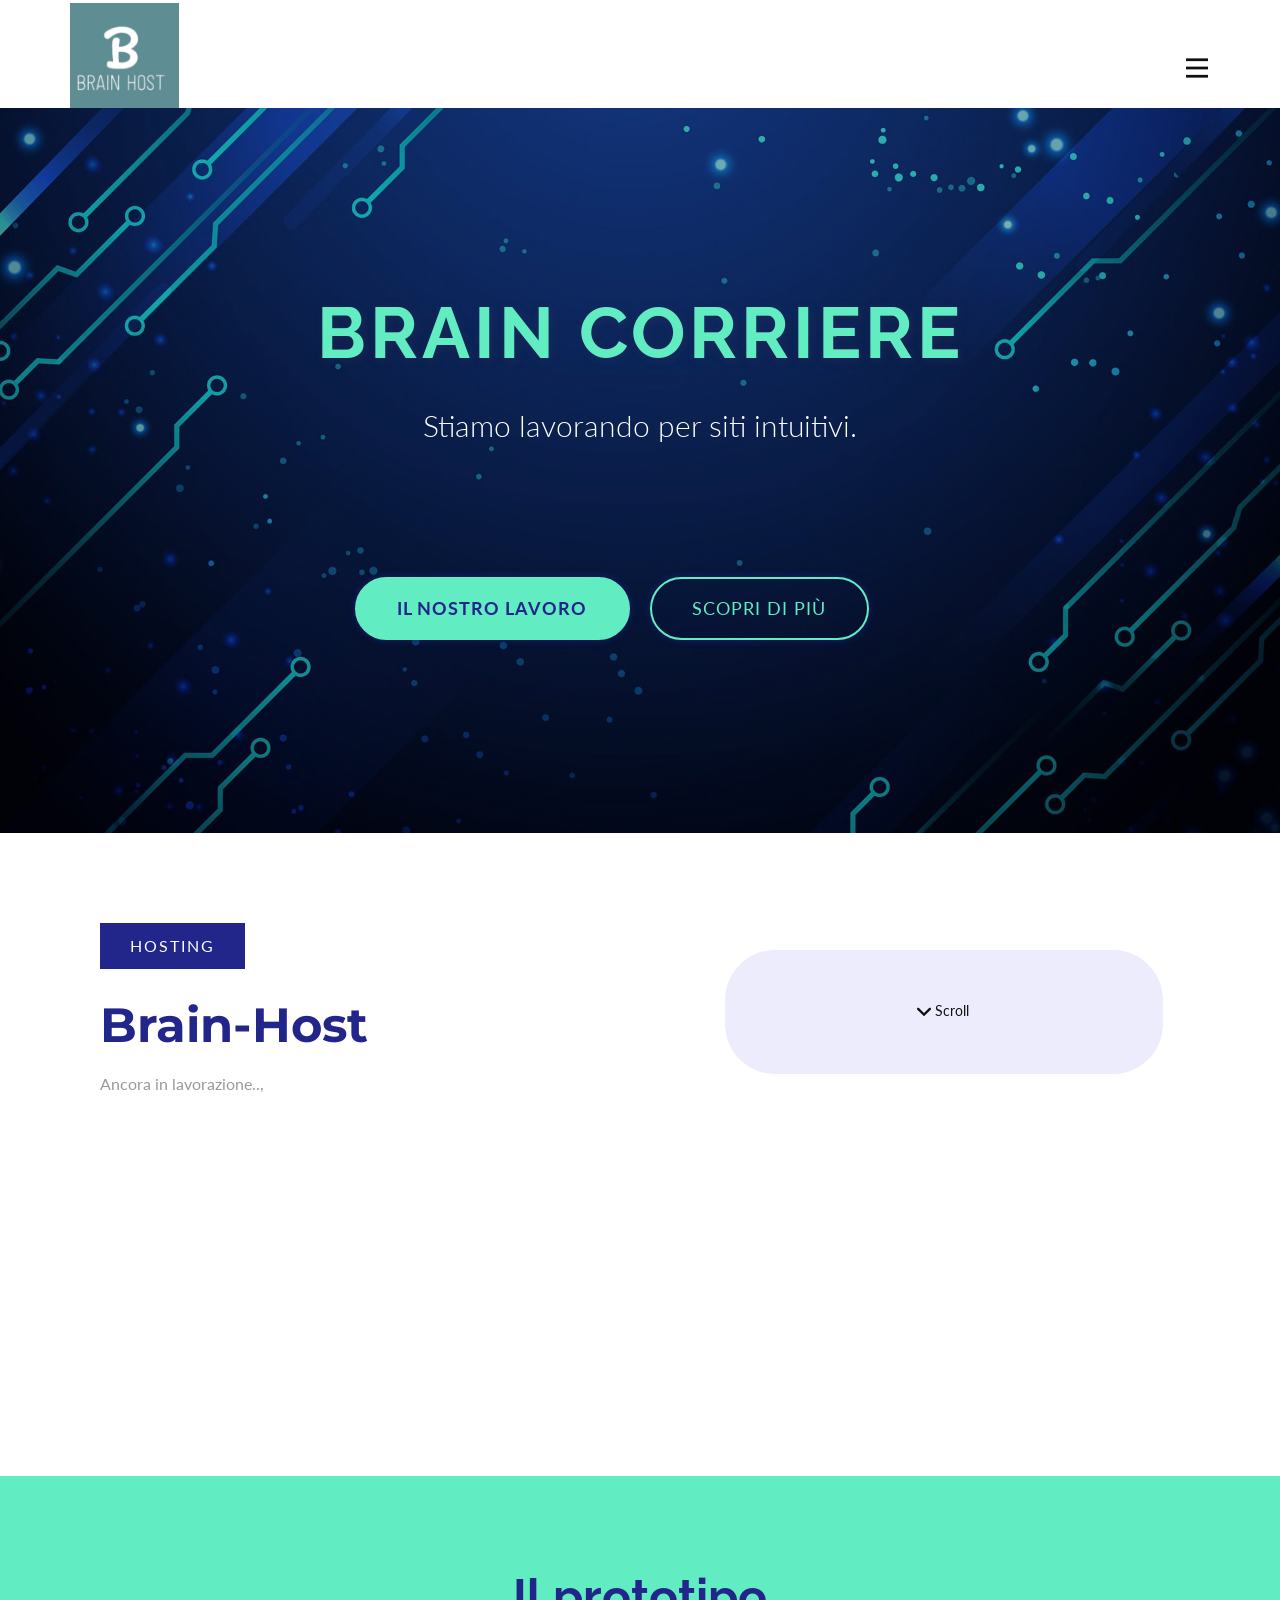
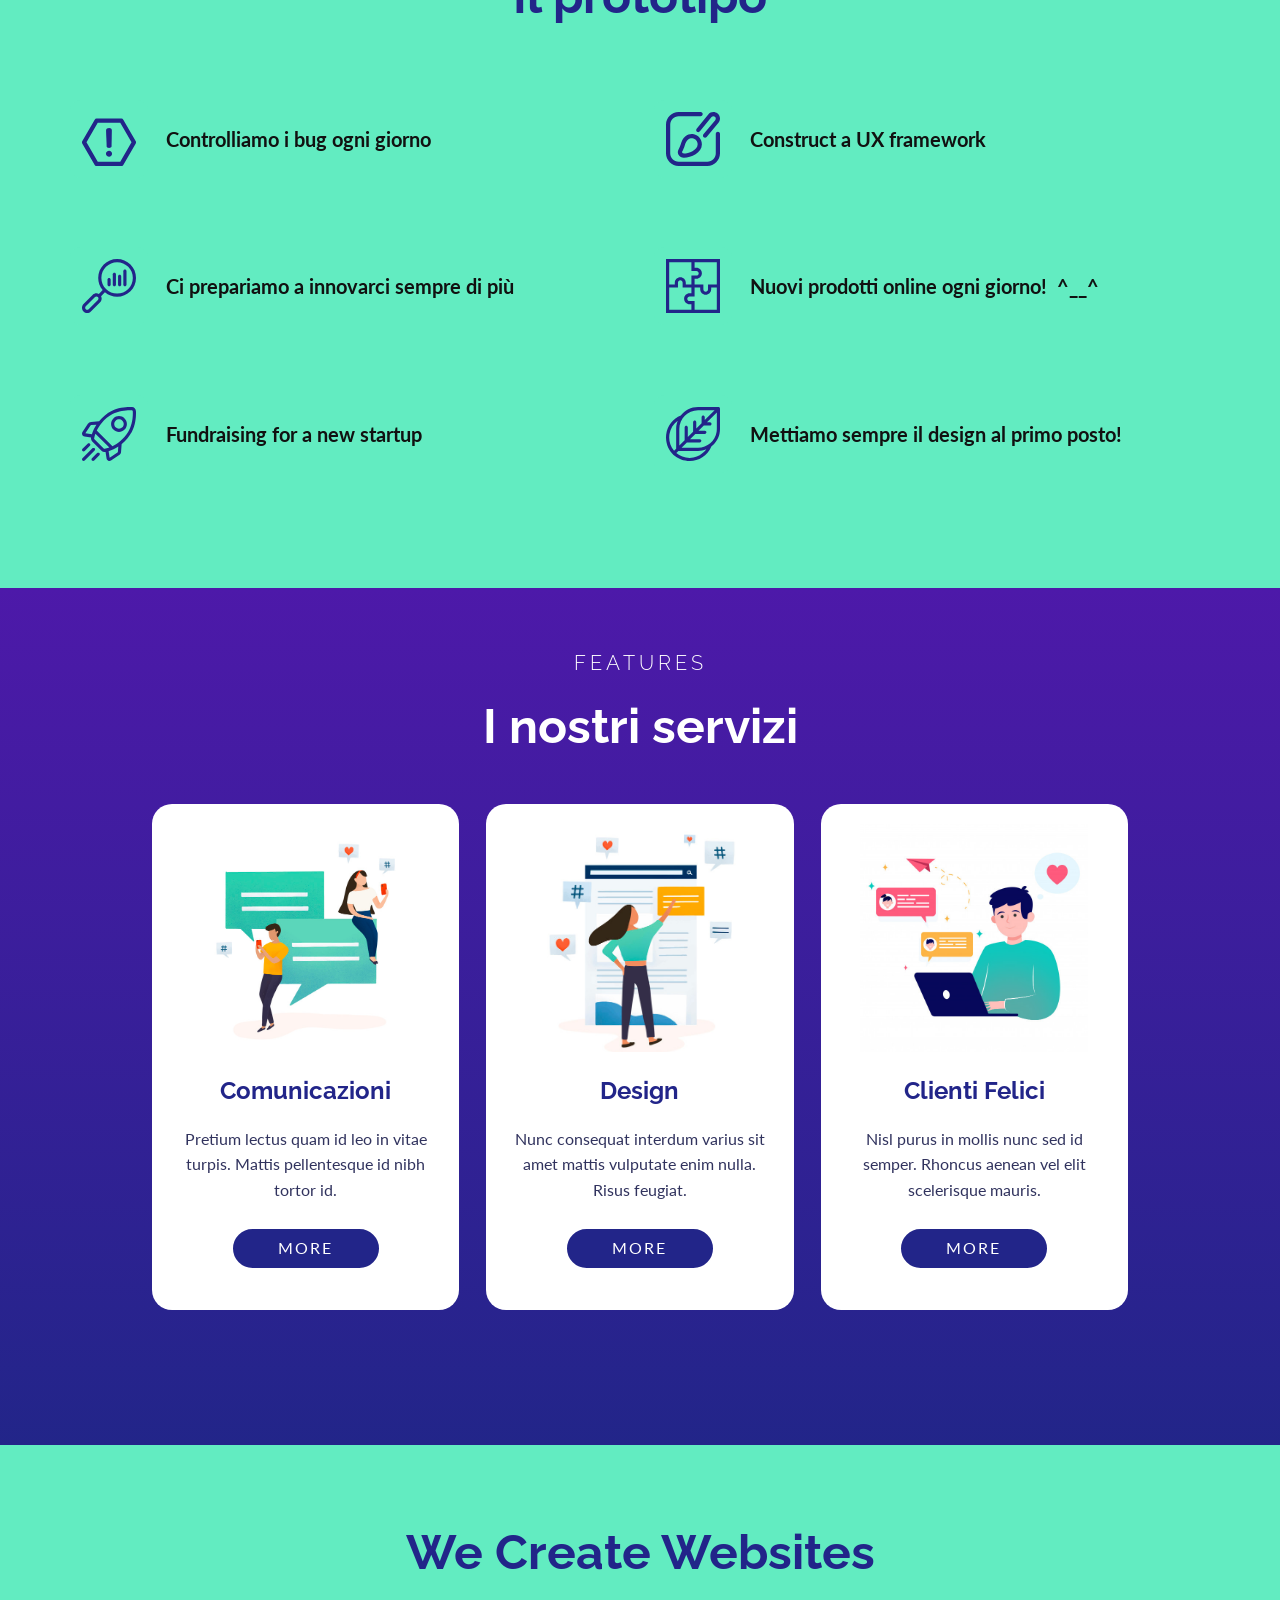
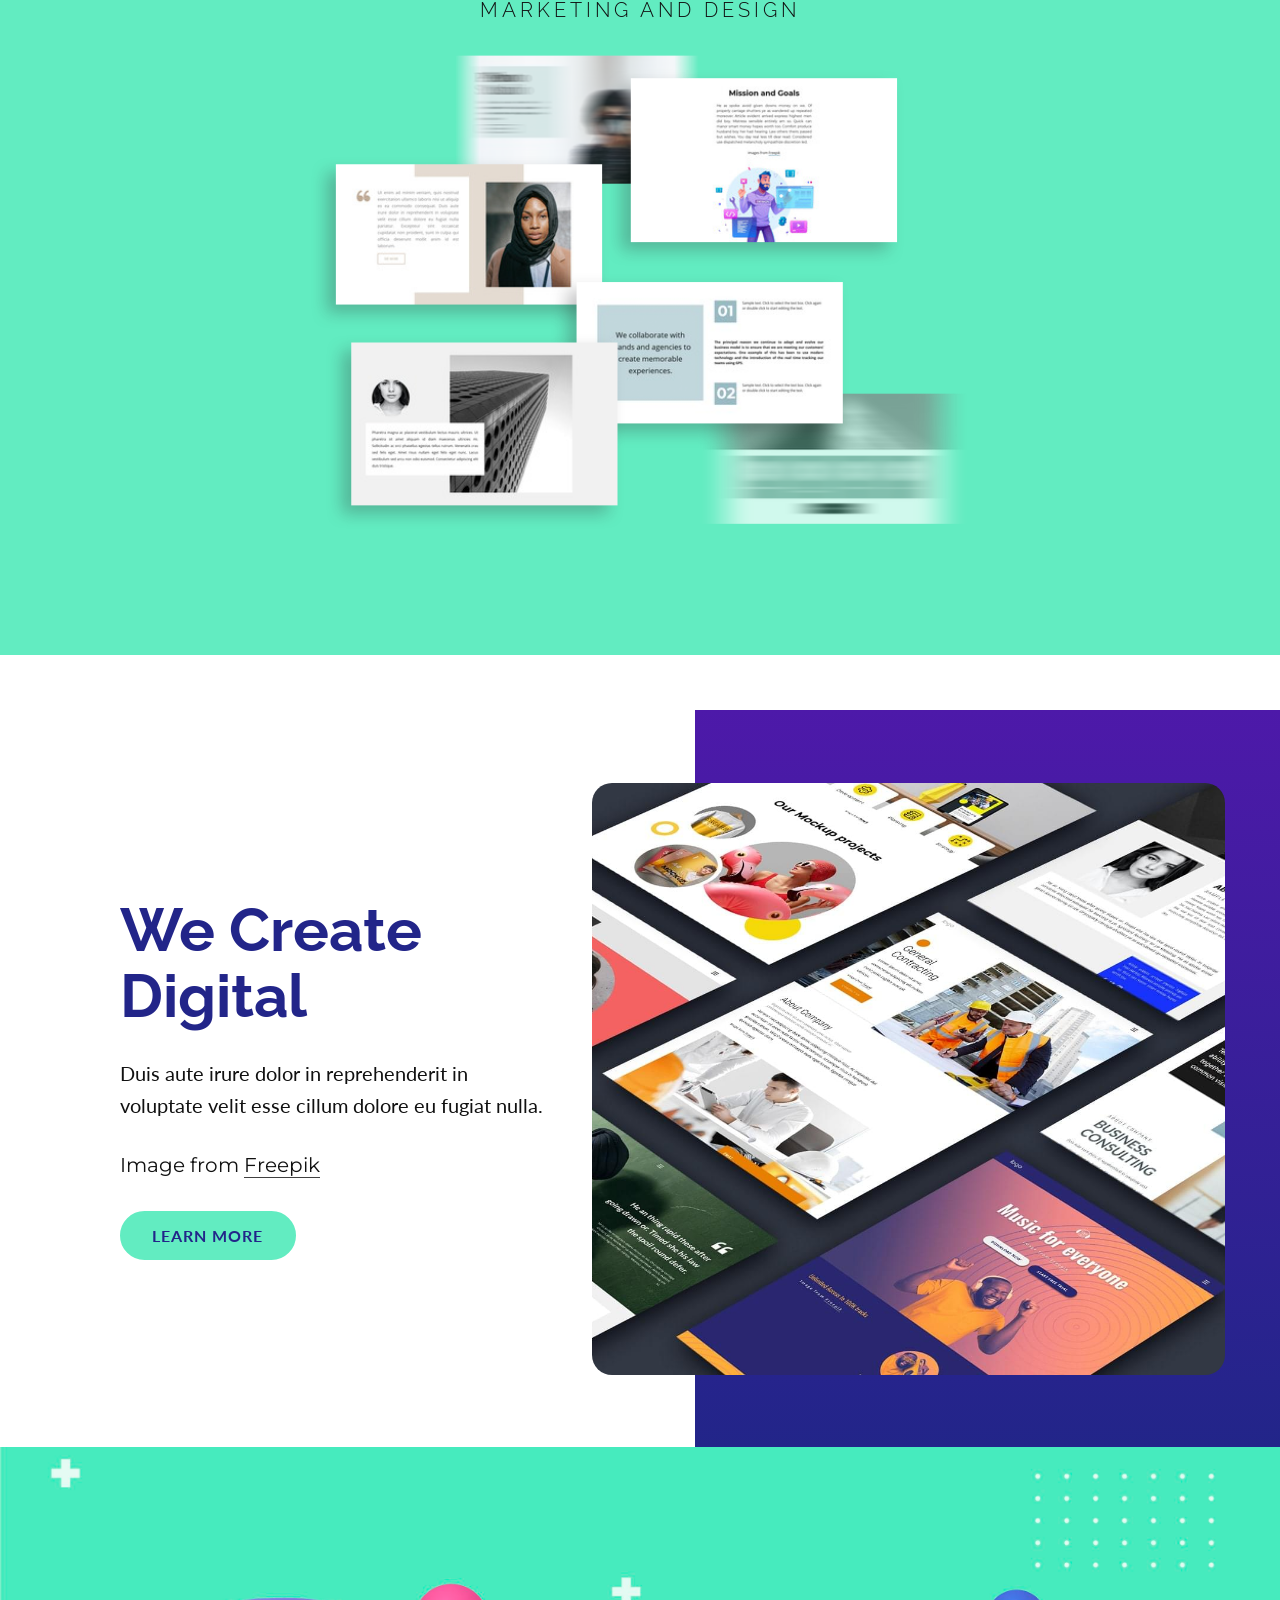
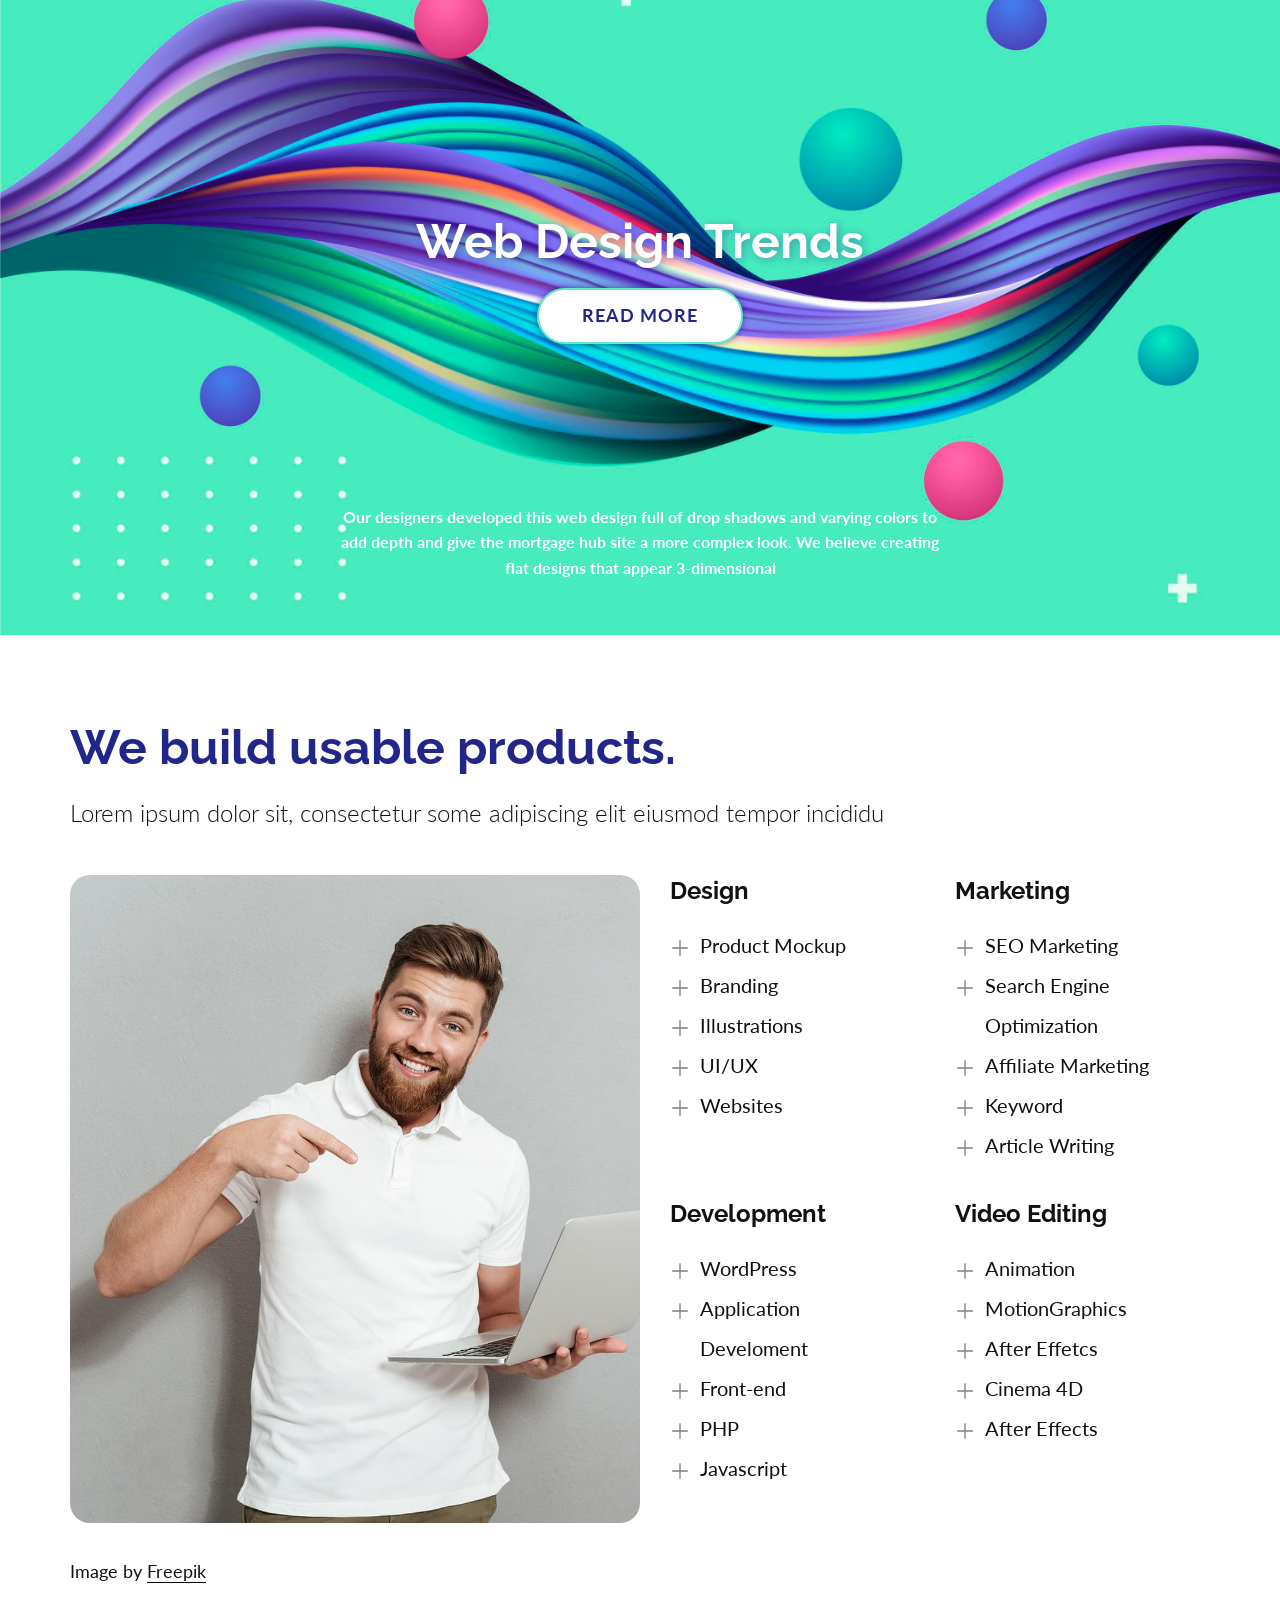
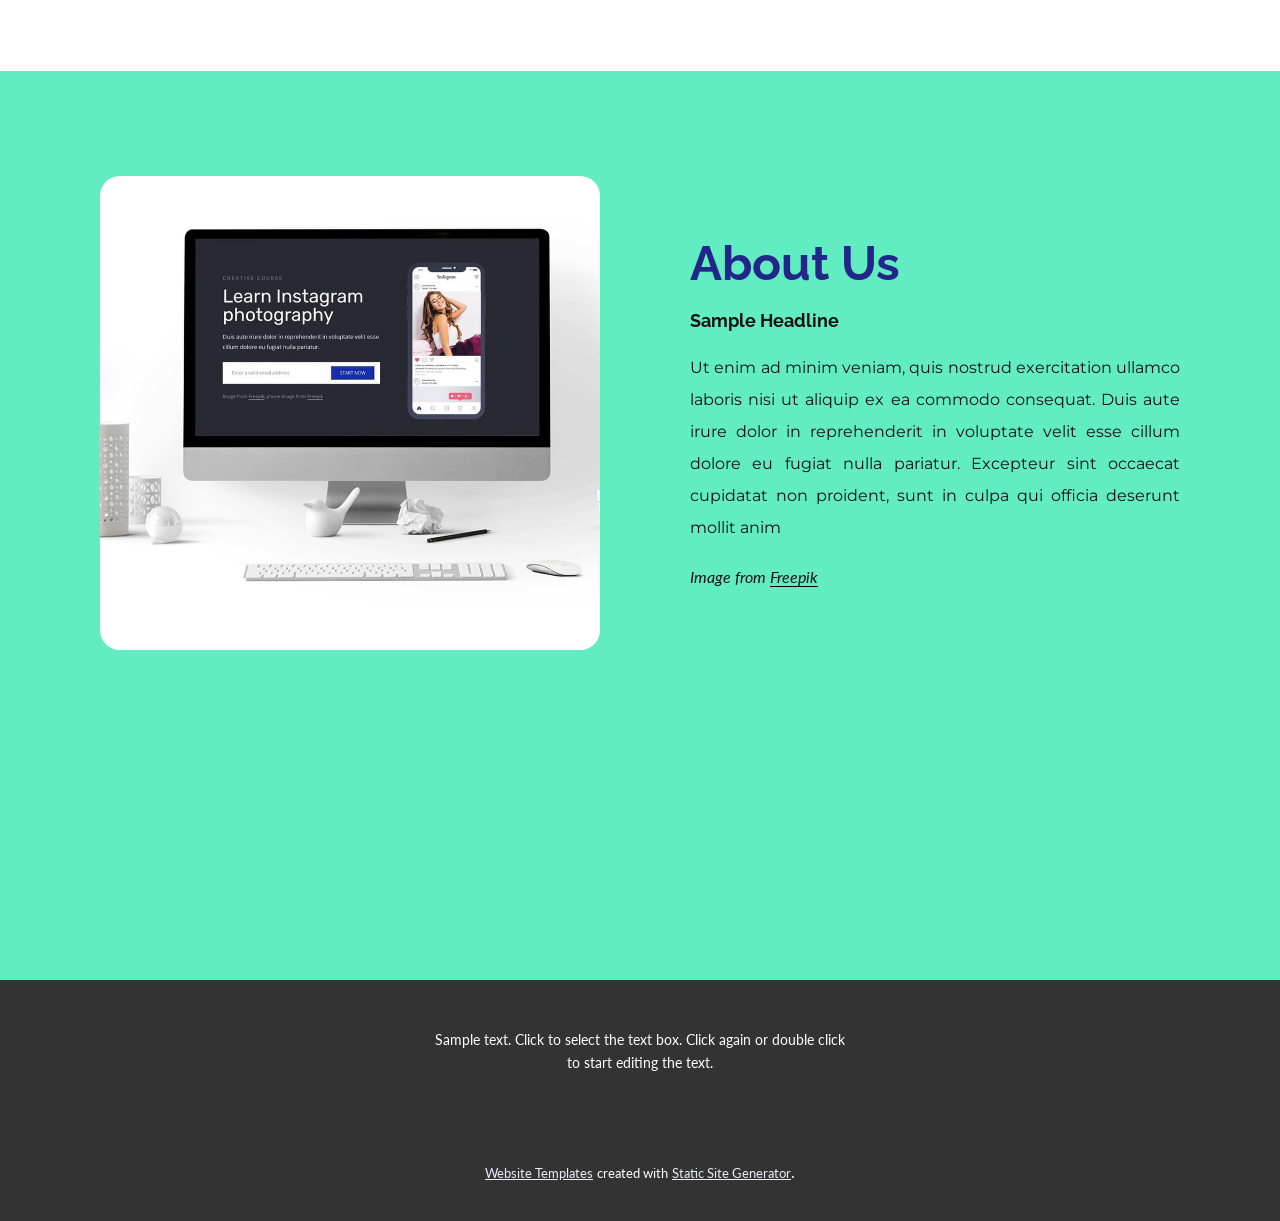
<file: Home.html>
<!DOCTYPE html>
<html style="font-size: 16px;">
  <head>
    <meta name="viewport" content="width=device-width, initial-scale=1.0">
    <meta charset="utf-8">
    <meta name="keywords" content="​digital agency, ​Crafting Effective UI/UX Design, Prototype a digital product idea, Our Features &amp;amp; Services., ​We Create Websites, ​We Create Digital, Web Design Trends, We build usable&nbsp;products., About Us">
    <meta name="description" content="">
    <meta name="page_type" content="np-template-header-footer-from-plugin">
    <title>Home</title>
    <link rel="stylesheet" href="nicepage.css" media="screen">
<link rel="stylesheet" href="Home.css" media="screen">
    <script class="u-script" type="text/javascript" src="jquery.js" defer=""></script>
    <script class="u-script" type="text/javascript" src="nicepage.js" defer=""></script>
    <meta name="generator" content="Nicepage 4.10.5, nicepage.com">
    <link id="u-theme-google-font" rel="stylesheet" href="https://fonts.googleapis.com/css?family=Raleway:100,100i,200,200i,300,300i,400,400i,500,500i,600,600i,700,700i,800,800i,900,900i|Lato:100,100i,300,300i,400,400i,700,700i,900,900i">
    <link id="u-page-google-font" rel="stylesheet" href="https://fonts.googleapis.com/css?family=Raleway:100,100i,200,200i,300,300i,400,400i,500,500i,600,600i,700,700i,800,800i,900,900i|Lato:100,100i,300,300i,400,400i,700,700i,900,900i|Montserrat:100,100i,200,200i,300,300i,400,400i,500,500i,600,600i,700,700i,800,800i,900,900i|Raleway:100,100i,200,200i,300,300i,400,400i,500,500i,600,600i,700,700i,800,800i,900,900i">
    
    
    
    
    
    
    
    
    
    
    <script type="application/ld+json">{
		"@context": "http://schema.org",
		"@type": "Organization",
		"name": "",
		"logo": "images/logo.png"
}</script>
    <meta name="theme-color" content="#222589">
    <meta property="og:title" content="Home">
    <meta property="og:type" content="website">
  </head>
  <body class="u-body u-xl-mode"><header class="u-clearfix u-header u-header" id="sec-3385"><div class="u-clearfix u-sheet u-sheet-1">
        <a href="https://nicepage.com" class="u-image u-logo u-image-1" data-image-width="254" data-image-height="244">
          <img src="images/logo.png" class="u-logo-image u-logo-image-1">
        </a>
        <nav class="u-menu u-menu-dropdown u-offcanvas u-menu-1" data-responsive-from="XL">
          <div class="menu-collapse" style="font-size: 1rem; letter-spacing: 0px; font-weight: 700;">
            <a class="u-button-style u-custom-border u-custom-border-color u-custom-borders u-custom-left-right-menu-spacing u-custom-padding-bottom u-custom-text-color u-custom-top-bottom-menu-spacing u-nav-link u-text-active-palette-1-base u-text-hover-palette-2-base" href="#" style="padding: 3px 0px; font-size: calc(1em + 6px);">
              <svg class="u-svg-link" viewBox="0 0 24 24"><use xmlns:xlink="http://www.w3.org/1999/xlink" xlink:href="#menu-hamburger"></use></svg>
              <svg class="u-svg-content" version="1.1" id="menu-hamburger" viewBox="0 0 16 16" x="0px" y="0px" xmlns:xlink="http://www.w3.org/1999/xlink" xmlns="http://www.w3.org/2000/svg"><g><rect y="1" width="16" height="2"></rect><rect y="7" width="16" height="2"></rect><rect y="13" width="16" height="2"></rect>
</g></svg>
            </a>
          </div>
          <div class="u-nav-container">
            <ul class="u-nav u-spacing-20 u-unstyled u-nav-1"><li class="u-nav-item"><a class="u-button-style u-nav-link u-text-active-palette-1-base u-text-grey-90 u-text-hover-palette-2-base" href="Home.html" style="padding: 10px;">Home</a>
</li><li class="u-nav-item"><a class="u-button-style u-nav-link u-text-active-palette-1-base u-text-grey-90 u-text-hover-palette-2-base" href="Su-di.html" style="padding: 10px;">Su di</a>
</li><li class="u-nav-item"><a class="u-button-style u-nav-link u-text-active-palette-1-base u-text-grey-90 u-text-hover-palette-2-base" href="Contact.html" style="padding: 10px;">Contact</a>
</li></ul>
          </div>
          <div class="u-nav-container-collapse">
            <div class="u-black u-container-style u-inner-container-layout u-opacity u-opacity-95 u-sidenav">
              <div class="u-inner-container-layout u-sidenav-overflow">
                <div class="u-menu-close"></div>
                <ul class="u-align-center u-nav u-popupmenu-items u-unstyled u-nav-2"><li class="u-nav-item"><a class="u-button-style u-nav-link" href="Home.html">Home</a>
</li><li class="u-nav-item"><a class="u-button-style u-nav-link" href="Su-di.html">Su di</a>
</li><li class="u-nav-item"><a class="u-button-style u-nav-link" href="Contact.html">Contact</a>
</li></ul>
              </div>
            </div>
            <div class="u-black u-menu-overlay u-opacity u-opacity-70"></div>
          </div>
        </nav>
      </div></header>
    <section class="u-align-center u-clearfix u-image u-shading u-section-1" id="carousel_27bf" data-image-width="1980" data-image-height="1320">
      <div class="u-clearfix u-sheet u-valign-middle u-sheet-1">
        <h1 class="u-text u-text-default u-text-palette-4-base u-text-1"> Brain corriere</h1>
        <h3 class="u-custom-font u-font-lato u-text u-text-body-alt-color u-text-2">Stiamo lavorando per siti intuitivi.</h3>
        <div class="u-clearfix u-expanded-width-xs u-gutter-0 u-layout-custom-sm u-layout-custom-xs u-layout-wrap u-layout-wrap-1">
          <div class="u-layout">
            <div class="u-layout-row">
              <div class="u-align-center-xs u-align-right-lg u-align-right-md u-align-right-sm u-align-right-xl u-container-style u-layout-cell u-left-cell u-size-30-lg u-size-30-md u-size-30-sm u-size-30-xl u-size-60-xs u-layout-cell-1">
                <div class="u-container-layout u-valign-middle u-container-layout-1">
                  <a href="mailto:hi@freedesigner.com" class="u-active-white u-border-2 u-border-active-white u-border-hover-white u-border-palette-4-base u-btn u-btn-round u-button-style u-hover-white u-palette-4-base u-radius-50 u-text-active-palette-1-base u-text-hover-palette-1-base u-text-palette-1-base u-btn-1">il nostro lavoro</a>
                </div>
              </div>
              <div class="u-align-center-xs u-align-left-lg u-align-left-md u-align-left-sm u-align-left-xl u-container-style u-layout-cell u-right-cell u-size-30-lg u-size-30-md u-size-30-sm u-size-30-xl u-size-60-xs u-layout-cell-2">
                <div class="u-container-layout u-valign-middle u-container-layout-2">
                  <a href="mailto:hi@freedesigner.com" class="u-active-white u-border-2 u-border-active-white u-border-hover-white u-border-palette-4-base u-btn u-btn-round u-button-style u-hover-white u-none u-radius-50 u-text-active-palette-1-base u-text-hover-palette-1-base u-btn-2">Scopri di più</a>
                </div>
              </div>
            </div>
          </div>
        </div>
      </div>
    </section>
    <section class="u-clearfix u-section-2" id="carousel_5b0f">
      <div class="u-clearfix u-sheet u-valign-middle u-sheet-1">
        <div class="u-clearfix u-expanded-width u-layout-wrap u-layout-wrap-1">
          <div class="u-layout">
            <div class="u-layout-row">
              <div class="u-container-style u-layout-cell u-size-30 u-layout-cell-1">
                <div class="u-container-layout u-container-layout-1">
                  <a href="https://nicepage.com/c/product-list-html-templates" class="u-active-palette-1-base u-border-none u-btn u-button-style u-hover-palette-1-dark-1 u-text-body-alt-color u-btn-1">Hosting</a>
                  <h2 class="u-custom-font u-font-montserrat u-text u-text-1">Brain-Host</h2>
                  <p class="u-align-justify u-text u-text-grey-40 u-text-2">Ancora in lavorazione..,</p>
                </div>
              </div>
              <div class="u-align-left u-container-style u-layout-cell u-size-30 u-layout-cell-2">
                <div class="u-container-layout u-valign-middle-lg u-valign-middle-md u-valign-middle-sm u-valign-middle-xs u-container-layout-2">
                  <a href="https://nicepage.com/c/pricing-website-templates" class="u-btn u-btn-round u-button-style u-hover-palette-1-light-2 u-palette-1-light-3 u-radius-50 u-btn-2"><span class="u-icon"><svg class="u-svg-content" viewBox="0 0 30.727 30.727" x="0px" y="0px" style="width: 1em; height: 1em;"><path d="M29.994,10.183L15.363,24.812L0.733,10.184c-0.977-0.978-0.977-2.561,0-3.536c0.977-0.977,2.559-0.976,3.536,0   l11.095,11.093L26.461,6.647c0.977-0.976,2.559-0.976,3.535,0C30.971,7.624,30.971,9.206,29.994,10.183z"></path></svg><img></span>&nbsp;Scroll
                  </a>
                </div>
              </div>
            </div>
          </div>
        </div>
      </div>
    </section>
    <section class="u-align-left u-clearfix u-palette-4-base u-section-3" id="carousel_978f">
      <div class="u-clearfix u-sheet u-valign-middle-md u-valign-middle-sm u-valign-middle-xl u-valign-middle-xs u-sheet-1">
        <h2 class="u-align-center u-text u-text-default u-text-1">Il prototipo</h2>
        <div class="u-expanded-width u-list u-list-1">
          <div class="u-repeater u-repeater-1">
            <div class="u-container-style u-list-item u-repeater-item">
              <div class="u-container-layout u-similar-container u-valign-middle-lg u-valign-middle-xl u-valign-top-md u-valign-top-sm u-valign-top-xs u-container-layout-1"><span class="u-icon u-icon-rounded u-palette-4-base u-radius-10 u-text-palette-1-base u-icon-1"><svg class="u-svg-link" preserveAspectRatio="xMidYMin slice" viewBox="0 -31 511.9995 511" style=""><use xmlns:xlink="http://www.w3.org/1999/xlink" xlink:href="#svg-5033"></use></svg><svg class="u-svg-content" viewBox="0 -31 511.9995 511" id="svg-5033"><path d="m509.324219 215.003906-118-204.5c-3.574219-6.191406-10.175781-10.003906-17.324219-10.003906h-236c-7.148438 0-13.75 3.8125-17.324219 10.003906l-118 204.5c-3.566406 6.1875-3.566406 13.804688 0 19.992188l118 204.5c3.574219 6.191406 10.175781 10.003906 17.324219 10.003906h236c7.148438 0 13.75-3.8125 17.324219-10.003906l118-204.5c3.566406-6.1875 3.566406-13.804688 0-19.992188zm-146.875 194.496094h-212.898438l-106.460937-184.5 106.460937-184.5h212.898438l106.460937 184.5zm-131.472657-222.503906c-1.734374-35.832032-2.597656-61.171875-2.597656-76 0-15.226563 13.769532-22.617188 28.9375-22.617188 13.902344 0 25.5625 8.046875 25.5625 22.617188 0 14.828125-.371094 40.167968-1.113281 76-.738281 35.84375-1.109375 61.054687-1.109375 75.632812 0 11.273438-13.425781 16.3125-23.339844 16.3125-15.832031 0-23.746094-5.433594-23.746094-16.3125 0-14.578125-.871093-39.789062-2.59375-75.632812zm53.757813 146.074218c0 15.183594-11.996094 28.546876-27.019531 28.546876-17.484375 0-30.449219-13.605469-30.449219-28.546876 0-15.441406 12.46875-28.546874 30.449219-28.546874 15.082031 0 27.019531 13.4375 27.019531 28.546874zm0 0"></path></svg>
            
            
          </span>
                <p class="u-text u-text-2">Controlliamo i bug ogni giorno</p>
              </div>
            </div>
            <div class="u-container-style u-list-item u-repeater-item">
              <div class="u-container-layout u-similar-container u-valign-middle-lg u-valign-middle-xl u-valign-top-md u-valign-top-sm u-valign-top-xs u-container-layout-2"><span class="u-icon u-icon-rounded u-palette-4-base u-radius-10 u-text-palette-1-base u-icon-2"><svg class="u-svg-link" preserveAspectRatio="xMidYMin slice" viewBox="0 0 512 512" style=""><use xmlns:xlink="http://www.w3.org/1999/xlink" xlink:href="#svg-3a8f"></use></svg><svg class="u-svg-content" viewBox="0 0 512 512" id="svg-3a8f"><path d="m392 512h-272c-66.168 0-120-53.832-120-120v-272c0-66.168 53.832-120 120-120h208c26.536 1.056 26.516 38.953 0 40h-208c-44.112 0-80 35.888-80 80v272c0 44.112 35.888 80 80 80h272c44.112 0 80-35.888 80-80v-185c1.056-26.536 38.953-26.516 40 0v185c0 66.168-53.832 120-120 120zm-6.664-275.162 112.143-133.956c.021-.026.044-.053.065-.079 22.082-26.654 18.362-66.305-8.292-88.389-26.655-22.082-66.305-18.362-88.389 8.291-.038.046-.075.092-.113.138l-110.265 135.535c-6.971 8.568-5.676 21.166 2.893 28.137 8.568 6.969 21.165 5.675 28.137-2.893l110.201-135.458c8.021-9.617 22.368-10.942 32.018-2.948 9.66 8.005 11.016 22.371 3.03 32.041l-112.1 133.905c-7.09 8.469-5.972 21.083 2.498 28.174 3.744 3.135 8.298 4.665 12.827 4.664 5.715 0 11.391-2.437 15.347-7.162zm-215.844 196.162c-20.629 0-40.549-11.188-50.749-28.5-8.693-14.756-9.022-31.622-.904-46.274 10.018-18.081 15.75-34.866 21.293-51.1 9.445-27.658 18.367-53.783 45.307-76.197 19.563-16.276 44.256-23.913 69.526-21.499 25.312 2.416 48.16 14.617 64.334 34.354 13.994 17.078 21.701 38.773 21.701 61.088 2.241 77.886-99.987 128.158-170.508 128.128zm75.403-184.003c-12.715 0-24.933 4.41-34.872 12.68-18.302 15.228-24.482 33.326-33.037 58.376-5.822 17.05-12.421 36.375-24.158 57.559-.593 1.07-1.696 3.062.379 6.584 2.578 4.375 9 8.805 16.286 8.805 44.294-.001 130.507-31.107 130.507-88.129 0-13.286-4.371-25.644-12.641-35.736-9.365-11.429-22.575-18.491-37.195-19.887-1.763-.169-3.521-.252-5.269-.252z"></path></svg>
            
            
          </span>
                <p class="u-text u-text-3">Construct a UX framework&nbsp;<br>
                </p>
              </div>
            </div>
            <div class="u-container-style u-list-item u-repeater-item">
              <div class="u-container-layout u-similar-container u-valign-middle-lg u-valign-middle-xl u-valign-top-md u-valign-top-sm u-valign-top-xs u-container-layout-3"><span class="u-icon u-icon-rounded u-palette-4-base u-radius-10 u-text-palette-1-base u-icon-3"><svg class="u-svg-link" preserveAspectRatio="xMidYMin slice" viewBox="0 0 512 512" style=""><use xmlns:xlink="http://www.w3.org/1999/xlink" xlink:href="#svg-05f0"></use></svg><svg class="u-svg-content" viewBox="0 0 512 512" id="svg-05f0"><path d="m459.539062 52.460938c-33.832031-33.828126-78.8125-52.460938-126.65625-52.460938s-92.820312 18.632812-126.652343 52.460938c-33.832031 33.832031-52.460938 78.8125-52.460938 126.65625 0 42.808593 14.917969 83.324218 42.289063 115.609374l-36.214844 36.214844c-18.566406-9.570312-41.984375-6.585937-57.527344 8.957032l-87.863281 87.867187c-9.320313 9.320313-14.453125 21.710937-14.453125 34.890625s5.132812 25.570312 14.453125 34.890625c9.621094 9.617187 22.253906 14.429687 34.890625 14.429687s25.269531-4.8125 34.890625-14.429687l87.867187-87.867187c9.320313-9.316407 14.453126-21.707032 14.453126-34.890626 0-8.011718-1.898438-15.734374-5.480469-22.648437l36.199219-36.203125c32.289062 27.375 72.804687 42.292969 115.613281 42.292969 47.84375 0 92.824219-18.632813 126.652343-52.460938 33.828126-33.832031 52.460938-78.808593 52.460938-126.65625 0-47.839843-18.632812-92.820312-52.460938-126.652343zm-308.652343 336.007812-87.867188 87.867188c-7.539062 7.539062-19.8125 7.539062-27.355469 0-3.652343-3.65625-5.664062-8.511719-5.664062-13.679688s2.011719-10.023438 5.664062-13.679688l87.867188-87.863281c7.539062-7.542969 19.8125-7.542969 27.355469 0s7.542969 19.8125 0 27.355469zm287.4375-103.914062c-28.164063 28.164062-65.609375 43.675781-105.441407 43.675781-39.828124 0-77.273437-15.511719-105.4375-43.675781-28.164062-28.164063-43.675781-65.609376-43.675781-105.4375 0-39.832032 15.511719-77.277344 43.675781-105.441407 28.164063-28.164062 65.609376-43.675781 105.4375-43.675781 39.832032 0 77.277344 15.511719 105.441407 43.675781 28.164062 28.164063 43.675781 65.609375 43.675781 105.4375 0 39.832031-15.511719 77.277344-43.675781 105.441407zm0 0"></path><path d="m256.882812 180.113281c-8.28125 0-15 6.714844-15 15v48.003907c0 8.285156 6.71875 15 15 15 8.285157 0 15-6.714844 15-15v-48.003907c0-8.285156-6.714843-15-15-15zm0 0"></path><path d="m306.882812 130.113281c-8.28125 0-15 6.714844-15 15v98.003907c0 8.285156 6.71875 15 15 15 8.285157 0 15-6.714844 15-15v-98.003907c0-8.285156-6.714843-15-15-15zm0 0"></path><path d="m356.882812 150.113281c-8.28125 0-15 6.714844-15 15v78.003907c0 8.285156 6.71875 15 15 15 8.285157 0 15-6.714844 15-15v-78.003907c0-8.285156-6.714843-15-15-15zm0 0"></path><path d="m406.882812 100.113281c-8.28125 0-15 6.714844-15 15v128.003907c0 8.285156 6.71875 15 15 15 8.285157 0 15-6.714844 15-15v-128.003907c0-8.285156-6.714843-15-15-15zm0 0"></path></svg>
            
            
          </span>
                <p class="u-text u-text-4">Ci prepariamo a innovarci sempre di più</p>
              </div>
            </div>
            <div class="u-container-style u-list-item u-repeater-item">
              <div class="u-container-layout u-similar-container u-valign-middle-lg u-valign-middle-xl u-valign-top-md u-valign-top-sm u-valign-top-xs u-container-layout-4"><span class="u-icon u-icon-rounded u-palette-4-base u-radius-10 u-text-palette-1-base u-icon-4"><svg class="u-svg-link" preserveAspectRatio="xMidYMin slice" viewBox="0 0 510.545 510.545" style=""><use xmlns:xlink="http://www.w3.org/1999/xlink" xlink:href="#svg-d253"></use></svg><svg class="u-svg-content" viewBox="0 0 510.545 510.545" id="svg-d253"><path id="XMLID_1085_" d="m.181 0v510.545h510.183v-510.545zm480.183 30v210.091h-83.046v47c0 12.131-9.869 22-22 22s-22-9.869-22-22v-47h-83.045v-53.046h17c28.673 0 52-23.327 52-52s-23.327-52-52-52h-17v-53.045zm-450.183 0h210.091v83.045h47c12.131 0 22 9.869 22 22.001 0 12.13-9.869 21.999-22 21.999h-47v83.409h-53.046v-17c0-28.673-23.327-52-52-52s-52 23.327-52 52v17h-53.045zm0 450.545v-210.091h83.045v-47c0-12.131 9.869-22 22-22 12.13 0 22 9.869 22 22v47h83.046v53.045h-17c-28.673 0-52 23.327-52 52.001 0 28.672 23.327 51.999 52 51.999h17v53.046zm450.183 0h-210.092v-83.046h-47c-12.131 0-22-9.869-22-22s9.869-22 22-22h47v-83.408h53.045v17c0 28.673 23.327 52 52 52s52-23.327 52-52v-17h53.046v210.454z"></path></svg>
            
            
          </span>
                <p class="u-text u-text-5"> Nuovi prodotti online ogni giorno!&nbsp; ^__^<br>
                </p>
              </div>
            </div>
            <div class="u-container-style u-list-item u-repeater-item">
              <div class="u-container-layout u-similar-container u-valign-middle-lg u-valign-middle-xl u-valign-top-md u-valign-top-sm u-valign-top-xs u-container-layout-5"><span class="u-icon u-icon-rounded u-palette-4-base u-radius-10 u-text-palette-1-base u-icon-5"><svg class="u-svg-link" preserveAspectRatio="xMidYMin slice" viewBox="0 0 512 512" style=""><use xmlns:xlink="http://www.w3.org/1999/xlink" xlink:href="#svg-0840"></use></svg><svg class="u-svg-content" viewBox="0 0 512 512" id="svg-0840"><path d="m511.4 38.222c-1.109-20.338-17.284-36.511-37.622-37.621-41.038-2.242-121.342-.061-198.13 39.656-39.145 20.248-80.545 54.577-113.584 94.185-.407.488-.803.979-1.207 1.468l-74.98 5.792c-12.342.954-23.335 7.423-30.161 17.747l-51.154 77.372c-5.177 7.83-6 17.629-2.203 26.212 3.798 8.584 11.602 14.566 20.877 16.003l63.171 9.784c-.223 1.228-.447 2.455-.652 3.683-2.103 12.58 2.065 25.514 11.151 34.599l87.992 87.993c7.533 7.533 17.712 11.686 28.142 11.686 2.148 0 4.308-.177 6.458-.536 1.228-.205 2.455-.429 3.683-.652l9.784 63.172c1.437 9.275 7.419 17.08 16.001 20.877 3.571 1.58 7.35 2.36 11.112 2.36 5.283-.001 10.529-1.539 15.101-4.562l77.372-51.155c10.325-6.827 16.793-17.82 17.745-30.161l5.792-74.979c.489-.404.981-.8 1.469-1.207 39.609-33.039 73.939-74.439 94.186-113.585 39.719-76.791 41.896-157.096 39.657-198.131zm-175.394 393.037-74.011 48.933-9.536-61.565c31.28-9.197 62.223-23.927 91.702-43.66l-3.773 48.845c-.235 3.047-1.833 5.762-4.382 7.447zm-129.895-37.377-87.993-87.993c-2.245-2.246-3.283-5.401-2.774-8.44 2.616-15.643 6.681-30.534 11.713-44.562l132.028 132.028c-16.848 6.035-31.939 9.635-44.534 11.741-3.044.506-6.195-.529-8.44-2.774zm-117.923-222.269 48.844-3.773c-19.734 29.479-34.464 60.422-43.661 91.702l-61.564-9.535 48.934-74.012c1.686-2.55 4.401-4.147 7.447-4.382zm270.155 155.286c-24.233 20.213-47.756 34.833-69.438 45.412l-149.221-149.221c13.858-28.304 30.771-51.873 45.417-69.431 30.575-36.655 68.602-68.276 104.331-86.756 70.474-36.453 144.725-38.416 182.713-36.348 5.028.274 9.027 4.273 9.301 9.302 2.071 37.988.104 112.238-36.349 182.713-18.479 35.728-50.1 73.754-86.754 104.329z"></path><path d="m350.721 236.243c19.202-.002 38.412-7.312 53.031-21.931 14.166-14.165 21.966-32.999 21.966-53.031s-7.801-38.866-21.966-53.031c-29.242-29.243-76.822-29.241-106.062 0-14.166 14.165-21.967 32.999-21.967 53.031s7.802 38.866 21.967 53.031c14.622 14.622 33.822 21.933 53.031 21.931zm-31.82-106.781c8.772-8.773 20.295-13.159 31.818-13.159 11.524 0 23.047 4.386 31.819 13.159 8.499 8.499 13.179 19.799 13.179 31.818s-4.68 23.32-13.179 31.819c-17.544 17.545-46.093 17.544-63.638 0-8.499-8.499-13.18-19.799-13.18-31.818s4.682-23.32 13.181-31.819z"></path><path d="m15.301 421.938c3.839 0 7.678-1.464 10.606-4.394l48.973-48.973c5.858-5.858 5.858-15.355 0-21.213-5.857-5.858-15.355-5.858-21.213 0l-48.972 48.973c-5.858 5.858-5.858 15.355 0 21.213 2.928 2.929 6.767 4.394 10.606 4.394z"></path><path d="m119.761 392.239c-5.857-5.858-15.355-5.858-21.213 0l-94.154 94.155c-5.858 5.858-5.858 15.355 0 21.213 2.929 2.929 6.767 4.393 10.606 4.393s7.678-1.464 10.606-4.394l94.154-94.154c5.859-5.858 5.859-15.355.001-21.213z"></path><path d="m143.429 437.12-48.973 48.973c-5.858 5.858-5.858 15.355 0 21.213 2.929 2.929 6.768 4.394 10.606 4.394s7.678-1.464 10.606-4.394l48.973-48.973c5.858-5.858 5.858-15.355 0-21.213-5.857-5.858-15.355-5.858-21.212 0z"></path></svg>
            
            
          </span>
                <p class="u-text u-text-6"> Fundraising for a new startup<br>
                </p>
              </div>
            </div>
            <div class="u-container-style u-list-item u-repeater-item">
              <div class="u-container-layout u-similar-container u-valign-middle-lg u-valign-middle-xl u-valign-top-md u-valign-top-sm u-valign-top-xs u-container-layout-6"><span class="u-icon u-icon-rounded u-palette-4-base u-radius-10 u-text-palette-1-base u-icon-6"><svg class="u-svg-link" preserveAspectRatio="xMidYMin slice" viewBox="0 0 512 512" style=""><use xmlns:xlink="http://www.w3.org/1999/xlink" xlink:href="#svg-a120"></use></svg><svg class="u-svg-content" viewBox="0 0 512 512" id="svg-a120"><path d="m497 .458h-192.8c-66.65 0-126.064 31.548-164.115 80.488-82.128 33.169-140.085 113.633-140.085 207.645 3.931 247.085 337.852 308.475 431.512 83.782 48.94-38.051 80.488-97.465 80.488-164.115v-192.8c0-8.284-6.716-15-15-15zm-370.6 207.8c0-98.039 79.761-177.8 177.8-177.8h156.587l-93.387 93.386v-28.053c-.793-19.902-29.215-19.887-30 0v58.053l-50.334 50.334v-60.188c-.793-19.902-29.215-19.887-30 0v90.188l-50.333 50.333v-92.32c-.793-19.902-29.215-19.887-30 0v122.32l-50.333 50.334zm-30 186.587-19.746 19.746c-74.397-83.693-56.398-221.41 34.655-283.873-9.83 24.406-14.909 50.585-14.909 77.54zm127.467 87.613c-48.062 0-92.088-17.587-126-46.654l19.746-19.746h186.587c26.954 0 53.13-5.078 77.531-14.906-1.266 1.774-52.911 81.306-157.864 81.306zm258.133-274.2c0 98.04-79.761 177.8-177.8 177.8h-156.587l50.333-50.333h122.32c19.902-.793 19.887-29.215 0-30h-92.32l50.333-50.333h90.187c19.902-.793 19.887-29.215 0-30h-60.186l50.333-50.333h58.054c19.902-.793 19.887-29.215 0-30h-28.054l93.387-93.388z"></path></svg>
            
            
          </span>
                <p class="u-text u-text-7">Mettiamo sempre il design al primo posto!</p>
              </div>
            </div>
          </div>
        </div>
      </div>
    </section>
    <section class="u-align-center u-clearfix u-gradient u-section-4" id="carousel_7130">
      <div class="u-clearfix u-sheet u-sheet-1">
        <h5 class="u-text u-text-body-alt-color u-text-default u-text-1">Features</h5>
        <h2 class="u-text u-text-body-alt-color u-text-default u-text-2">I nostri servizi</h2>
        <div class="u-list u-list-1">
          <div class="u-repeater u-repeater-1">
            <div class="u-align-center u-container-style u-list-item u-radius-20 u-repeater-item u-shape-round u-white u-list-item-1">
              <div class="u-container-layout u-similar-container u-valign-top u-container-layout-1">
                <img src="images/users-with-speech-bubbles-vector_53876-82250.jpg" alt="" class="u-expanded-width u-image u-image-contain u-image-default u-image-1" data-image-width="626" data-image-height="625">
                <h4 class="u-text u-text-default u-text-palette-1-base u-text-3">Comunicazioni</h4>
                <p class="u-text u-text-palette-1-dark-2 u-text-4">Pretium lectus quam id leo in vitae turpis. Mattis pellentesque id nibh tortor id.</p>
                <a href="https://nicepage.best" class="u-active-palette-1-base u-border-2 u-border-active-white u-border-hover-white u-border-white u-btn u-btn-round u-button-style u-hover-palette-1-base u-palette-1-base u-radius-50 u-text-active-white u-text-hover-white u-btn-1" target="_blank">more</a>
              </div>
            </div>
            <div class="u-align-center u-container-style u-list-item u-radius-20 u-repeater-item u-shape-round u-video-cover u-white u-list-item-2">
              <div class="u-container-layout u-similar-container u-valign-top u-container-layout-2">
                <img src="images/fdf.jpg" alt="" class="u-expanded-width u-image u-image-default u-image-2" data-image-width="626" data-image-height="625">
                <h4 class="u-text u-text-default u-text-palette-1-base u-text-5">Design</h4>
                <p class="u-text u-text-palette-1-dark-2 u-text-6"> Nunc consequat interdum varius sit amet mattis vulputate enim nulla. Risus feugiat.</p>
                <a href="https://nicepage.com/c/contact-form-html-templates" class="u-active-palette-1-base u-border-2 u-border-active-white u-border-hover-white u-border-white u-btn u-btn-round u-button-style u-hover-palette-1-base u-palette-1-base u-radius-50 u-text-active-white u-text-hover-white u-btn-2" target="_blank">More</a>
              </div>
            </div>
            <div class="u-align-center u-container-style u-list-item u-radius-20 u-repeater-item u-shape-round u-video-cover u-white u-list-item-3">
              <div class="u-container-layout u-similar-container u-valign-top u-container-layout-3">
                <img src="images/dsds.jpg" alt="" class="u-expanded-width u-image u-image-contain u-image-default u-image-3" data-image-width="626" data-image-height="626">
                <h4 class="u-text u-text-default u-text-palette-1-base u-text-7">Clienti Felici</h4>
                <p class="u-text u-text-palette-1-dark-2 u-text-8">Nisl purus in mollis nunc sed id semper. Rhoncus aenean vel elit scelerisque mauris.</p>
                <a href="https://nicepage.com/k/retro-website-templates" class="u-active-palette-1-base u-border-2 u-border-active-white u-border-hover-white u-border-white u-btn u-btn-round u-button-style u-hover-palette-1-base u-palette-1-base u-radius-50 u-text-active-white u-text-hover-white u-btn-3" target="_blank">more</a>
              </div>
            </div>
          </div>
        </div>
      </div>
    </section>
    <section class="u-align-center u-clearfix u-palette-4-base u-section-5" id="carousel_90b5">
      <div class="u-clearfix u-sheet u-valign-middle u-sheet-1">
        <h2 class="u-text u-text-default u-text-1"> We Create Websites</h2>
        <h5 class="u-text u-text-default u-text-2">marketing and design</h5>
        <img class="u-expanded-width-xs u-image u-image-contain u-image-default u-image-1" src="images/2021-09-1611.59.07copy.png" alt="" data-image-width="664" data-image-height="530">
      </div>
    </section>
    <section class="u-align-center u-clearfix u-white u-section-6" id="carousel_8182">
      <div class="u-clearfix u-gutter-0 u-layout-wrap u-layout-wrap-1">
        <div class="u-layout" style="">
          <div class="u-layout-row" style="">
            <div class="u-align-left u-container-style u-layout-cell u-left-cell u-size-31-xl u-size-32-lg u-size-32-md u-size-32-sm u-size-32-xs u-size-xs-60 u-layout-cell-1" src="">
              <div class="u-container-layout u-valign-middle u-container-layout-1">
                <h2 class="u-text u-text-1"> We Create Digital</h2>
                <p class="u-text u-text-2"> Duis aute irure dolor in reprehenderit in voluptate velit esse cillum dolore eu fugiat nulla.</p>
                <h6 class="u-custom-font u-font-montserrat u-text u-text-3">Image from <a href="https://www.freepik.com/psd/mockup" class="u-active-none u-border-1 u-border-active-grey-60 u-border-grey-75 u-border-hover-grey-60 u-btn u-button-link u-button-style u-hover-none u-none u-radius-0 u-text-body-color u-btn-1">Freepik</a>
                </h6>
                <a href="https://nicepage.cc" class="u-active-palette-1-base u-border-2 u-border-active-palette-1-base u-border-hover-palette-1-base u-border-palette-4-base u-btn u-btn-round u-button-style u-hover-palette-1-base u-palette-4-base u-radius-50 u-text-active-white u-text-hover-white u-text-palette-1-base u-btn-2">Learn More</a>
              </div>
            </div>
            <div class="u-align-center u-container-style u-gradient u-layout-cell u-right-cell u-size-28-lg u-size-28-md u-size-28-sm u-size-28-xs u-size-29-xl u-size-xs-60 u-layout-cell-2" src="">
              <div class="u-container-layout u-valign-middle-lg u-valign-middle-md u-container-layout-2" src="">
                <img class="u-expanded-width-sm u-expanded-width-xs u-image u-image-round u-radius-20 u-image-1" data-image-width="1500" data-image-height="1000" src="images/-min.jpg">
              </div>
            </div>
          </div>
        </div>
      </div>
    </section>
    <section class="u-align-center u-clearfix u-image u-section-7" id="carousel_830e">
      <div class="u-clearfix u-sheet u-sheet-1">
        <h2 class="u-text u-text-body-alt-color u-text-default u-text-1">Web Design Trends</h2>
        <a href="https://nicepage.com/it/modelli-joomla" class="u-active-white u-border-2 u-border-active-white u-border-hover-white u-border-palette-4-base u-btn u-btn-round u-button-style u-hover-white u-radius-50 u-text-active-palette-1-base u-text-hover-palette-1-base u-text-palette-1-base u-white u-btn-1">Read More</a>
        <p class="u-text u-text-body-alt-color u-text-2">Our designers developed this web design full of drop shadows and varying colors to add depth and give the mortgage hub site a more complex look. We believe creating flat designs that appear 3-dimensional</p>
      </div>
    </section>
    <section class="u-align-left u-clearfix u-section-8" id="carousel_481a">
      <div class="u-clearfix u-sheet u-valign-middle-sm u-valign-middle-xl u-valign-middle-xs u-sheet-1">
        <h2 class="u-text u-text-default-xl u-text-1">We build <span style="font-weight: 700;">usable</span>&nbsp;products.
        </h2>
        <p class="u-text u-text-2">Lorem ipsum dolor sit, consectetur some adipiscing elit eiusmod tempor incididu<br>
        </p>
        <img class="u-expanded-width-md u-expanded-width-sm u-expanded-width-xs u-image u-image-round u-radius-20 u-image-1" src="images/c53dc9b7-d44c-4dff-958d-1c814d7f2b77.jpg" alt="" data-image-width="1298" data-image-height="1080">
        <div class="u-expanded-width-md u-expanded-width-sm u-expanded-width-xs u-list u-list-1">
          <div class="u-repeater u-repeater-1">
            <div class="u-align-left u-container-style u-list-item u-repeater-item u-shape-rectangle">
              <div class="u-container-layout u-similar-container u-valign-top u-container-layout-1">
                <h4 class="u-text u-text-default u-text-3">Design</h4>
                <ul class="u-custom-list u-text u-text-4">
                  <li style="margin-left: 1.5em;">
                    <div class="u-list-icon u-text-grey-50">
                      <svg class="u-svg-content" viewBox="0 0 409.6 409.6" x="0px" y="0px" id="svg-8185"><g><g><path d="M392.533,187.733H221.867V17.067C221.867,7.641,214.226,0,204.8,0s-17.067,7.641-17.067,17.067v170.667H17.067    C7.641,187.733,0,195.374,0,204.8s7.641,17.067,17.067,17.067h170.667v170.667c0,9.426,7.641,17.067,17.067,17.067    s17.067-7.641,17.067-17.067V221.867h170.667c9.426,0,17.067-7.641,17.067-17.067S401.959,187.733,392.533,187.733z"></path>
</g>
</g></svg>
                    </div>Product Mockup
                  </li>
                  <li style="margin-left: 1.5em;">
                    <div class="u-list-icon u-text-grey-50">
                      <svg class="u-svg-content" viewBox="0 0 409.6 409.6" x="0px" y="0px" id="svg-8185"><g><g><path d="M392.533,187.733H221.867V17.067C221.867,7.641,214.226,0,204.8,0s-17.067,7.641-17.067,17.067v170.667H17.067    C7.641,187.733,0,195.374,0,204.8s7.641,17.067,17.067,17.067h170.667v170.667c0,9.426,7.641,17.067,17.067,17.067    s17.067-7.641,17.067-17.067V221.867h170.667c9.426,0,17.067-7.641,17.067-17.067S401.959,187.733,392.533,187.733z"></path>
</g>
</g></svg>
                    </div>Branding
                  </li>
                  <li style="margin-left: 1.5em;">
                    <div class="u-list-icon u-text-grey-50">
                      <svg class="u-svg-content" viewBox="0 0 409.6 409.6" x="0px" y="0px" id="svg-8185"><g><g><path d="M392.533,187.733H221.867V17.067C221.867,7.641,214.226,0,204.8,0s-17.067,7.641-17.067,17.067v170.667H17.067    C7.641,187.733,0,195.374,0,204.8s7.641,17.067,17.067,17.067h170.667v170.667c0,9.426,7.641,17.067,17.067,17.067    s17.067-7.641,17.067-17.067V221.867h170.667c9.426,0,17.067-7.641,17.067-17.067S401.959,187.733,392.533,187.733z"></path>
</g>
</g></svg>
                    </div>Illustrations
                  </li>
                  <li style="margin-left: 1.5em;">
                    <div class="u-list-icon u-text-grey-50">
                      <svg class="u-svg-content" viewBox="0 0 409.6 409.6" x="0px" y="0px" id="svg-8185"><g><g><path d="M392.533,187.733H221.867V17.067C221.867,7.641,214.226,0,204.8,0s-17.067,7.641-17.067,17.067v170.667H17.067    C7.641,187.733,0,195.374,0,204.8s7.641,17.067,17.067,17.067h170.667v170.667c0,9.426,7.641,17.067,17.067,17.067    s17.067-7.641,17.067-17.067V221.867h170.667c9.426,0,17.067-7.641,17.067-17.067S401.959,187.733,392.533,187.733z"></path>
</g>
</g></svg>
                    </div>UI/UX
                  </li>
                  <li style="margin-left: 1.5em;">
                    <div class="u-list-icon u-text-grey-50">
                      <svg class="u-svg-content" viewBox="0 0 409.6 409.6" x="0px" y="0px" id="svg-8185"><g><g><path d="M392.533,187.733H221.867V17.067C221.867,7.641,214.226,0,204.8,0s-17.067,7.641-17.067,17.067v170.667H17.067    C7.641,187.733,0,195.374,0,204.8s7.641,17.067,17.067,17.067h170.667v170.667c0,9.426,7.641,17.067,17.067,17.067    s17.067-7.641,17.067-17.067V221.867h170.667c9.426,0,17.067-7.641,17.067-17.067S401.959,187.733,392.533,187.733z"></path>
</g>
</g></svg>
                    </div>Websites<br>
                  </li>
                </ul>
              </div>
            </div>
            <div class="u-align-left u-container-style u-list-item u-repeater-item u-shape-rectangle">
              <div class="u-container-layout u-similar-container u-valign-top u-container-layout-2">
                <h4 class="u-text u-text-default u-text-5">Marketing</h4>
                <ul class="u-custom-list u-text u-text-6">
                  <li style="margin-left: 1.5em;">
                    <div class="u-list-icon u-text-grey-50">
                      <svg class="u-svg-content" viewBox="0 0 409.6 409.6" x="0px" y="0px" id="svg-eac1"><g><g><path d="M392.533,187.733H221.867V17.067C221.867,7.641,214.226,0,204.8,0s-17.067,7.641-17.067,17.067v170.667H17.067    C7.641,187.733,0,195.374,0,204.8s7.641,17.067,17.067,17.067h170.667v170.667c0,9.426,7.641,17.067,17.067,17.067    s17.067-7.641,17.067-17.067V221.867h170.667c9.426,0,17.067-7.641,17.067-17.067S401.959,187.733,392.533,187.733z"></path>
</g>
</g></svg>
                    </div>SEO Marketing
                  </li>
                  <li style="margin-left: 1.5em;">
                    <div class="u-list-icon u-text-grey-50">
                      <svg class="u-svg-content" viewBox="0 0 409.6 409.6" x="0px" y="0px" id="svg-eac1"><g><g><path d="M392.533,187.733H221.867V17.067C221.867,7.641,214.226,0,204.8,0s-17.067,7.641-17.067,17.067v170.667H17.067    C7.641,187.733,0,195.374,0,204.8s7.641,17.067,17.067,17.067h170.667v170.667c0,9.426,7.641,17.067,17.067,17.067    s17.067-7.641,17.067-17.067V221.867h170.667c9.426,0,17.067-7.641,17.067-17.067S401.959,187.733,392.533,187.733z"></path>
</g>
</g></svg>
                    </div>Search Engine Optimization
                  </li>
                  <li style="margin-left: 1.5em;">
                    <div class="u-list-icon u-text-grey-50">
                      <svg class="u-svg-content" viewBox="0 0 409.6 409.6" x="0px" y="0px" id="svg-eac1"><g><g><path d="M392.533,187.733H221.867V17.067C221.867,7.641,214.226,0,204.8,0s-17.067,7.641-17.067,17.067v170.667H17.067    C7.641,187.733,0,195.374,0,204.8s7.641,17.067,17.067,17.067h170.667v170.667c0,9.426,7.641,17.067,17.067,17.067    s17.067-7.641,17.067-17.067V221.867h170.667c9.426,0,17.067-7.641,17.067-17.067S401.959,187.733,392.533,187.733z"></path>
</g>
</g></svg>
                    </div>Affiliate Marketing
                  </li>
                  <li style="margin-left: 1.5em;">
                    <div class="u-list-icon u-text-grey-50">
                      <svg class="u-svg-content" viewBox="0 0 409.6 409.6" x="0px" y="0px" id="svg-eac1"><g><g><path d="M392.533,187.733H221.867V17.067C221.867,7.641,214.226,0,204.8,0s-17.067,7.641-17.067,17.067v170.667H17.067    C7.641,187.733,0,195.374,0,204.8s7.641,17.067,17.067,17.067h170.667v170.667c0,9.426,7.641,17.067,17.067,17.067    s17.067-7.641,17.067-17.067V221.867h170.667c9.426,0,17.067-7.641,17.067-17.067S401.959,187.733,392.533,187.733z"></path>
</g>
</g></svg>
                    </div>Keyword
                  </li>
                  <li style="margin-left: 1.5em;">
                    <div class="u-list-icon u-text-grey-50">
                      <svg class="u-svg-content" viewBox="0 0 409.6 409.6" x="0px" y="0px" id="svg-eac1"><g><g><path d="M392.533,187.733H221.867V17.067C221.867,7.641,214.226,0,204.8,0s-17.067,7.641-17.067,17.067v170.667H17.067    C7.641,187.733,0,195.374,0,204.8s7.641,17.067,17.067,17.067h170.667v170.667c0,9.426,7.641,17.067,17.067,17.067    s17.067-7.641,17.067-17.067V221.867h170.667c9.426,0,17.067-7.641,17.067-17.067S401.959,187.733,392.533,187.733z"></path>
</g>
</g></svg>
                    </div>Article Writing<br>
                  </li>
                </ul>
              </div>
            </div>
            <div class="u-align-left u-container-style u-list-item u-repeater-item u-shape-rectangle">
              <div class="u-container-layout u-similar-container u-valign-top u-container-layout-3">
                <h4 class="u-text u-text-default u-text-7">Development</h4>
                <ul class="u-custom-list u-text u-text-8">
                  <li style="margin-left: 1.5em;">
                    <div class="u-list-icon u-text-grey-50">
                      <svg class="u-svg-content" viewBox="0 0 409.6 409.6" x="0px" y="0px" id="svg-f224"><g><g><path d="M392.533,187.733H221.867V17.067C221.867,7.641,214.226,0,204.8,0s-17.067,7.641-17.067,17.067v170.667H17.067    C7.641,187.733,0,195.374,0,204.8s7.641,17.067,17.067,17.067h170.667v170.667c0,9.426,7.641,17.067,17.067,17.067    s17.067-7.641,17.067-17.067V221.867h170.667c9.426,0,17.067-7.641,17.067-17.067S401.959,187.733,392.533,187.733z"></path>
</g>
</g></svg>
                    </div>WordPress
                  </li>
                  <li style="margin-left: 1.5em;">
                    <div class="u-list-icon u-text-grey-50">
                      <svg class="u-svg-content" viewBox="0 0 409.6 409.6" x="0px" y="0px" id="svg-f224"><g><g><path d="M392.533,187.733H221.867V17.067C221.867,7.641,214.226,0,204.8,0s-17.067,7.641-17.067,17.067v170.667H17.067    C7.641,187.733,0,195.374,0,204.8s7.641,17.067,17.067,17.067h170.667v170.667c0,9.426,7.641,17.067,17.067,17.067    s17.067-7.641,17.067-17.067V221.867h170.667c9.426,0,17.067-7.641,17.067-17.067S401.959,187.733,392.533,187.733z"></path>
</g>
</g></svg>
                    </div>Application Develoment
                  </li>
                  <li style="margin-left: 1.5em;">
                    <div class="u-list-icon u-text-grey-50">
                      <svg class="u-svg-content" viewBox="0 0 409.6 409.6" x="0px" y="0px" id="svg-f224"><g><g><path d="M392.533,187.733H221.867V17.067C221.867,7.641,214.226,0,204.8,0s-17.067,7.641-17.067,17.067v170.667H17.067    C7.641,187.733,0,195.374,0,204.8s7.641,17.067,17.067,17.067h170.667v170.667c0,9.426,7.641,17.067,17.067,17.067    s17.067-7.641,17.067-17.067V221.867h170.667c9.426,0,17.067-7.641,17.067-17.067S401.959,187.733,392.533,187.733z"></path>
</g>
</g></svg>
                    </div>Front-end
                  </li>
                  <li style="margin-left: 1.5em;">
                    <div class="u-list-icon u-text-grey-50">
                      <svg class="u-svg-content" viewBox="0 0 409.6 409.6" x="0px" y="0px" id="svg-f224"><g><g><path d="M392.533,187.733H221.867V17.067C221.867,7.641,214.226,0,204.8,0s-17.067,7.641-17.067,17.067v170.667H17.067    C7.641,187.733,0,195.374,0,204.8s7.641,17.067,17.067,17.067h170.667v170.667c0,9.426,7.641,17.067,17.067,17.067    s17.067-7.641,17.067-17.067V221.867h170.667c9.426,0,17.067-7.641,17.067-17.067S401.959,187.733,392.533,187.733z"></path>
</g>
</g></svg>
                    </div>PHP
                  </li>
                  <li style="margin-left: 1.5em;">
                    <div class="u-list-icon u-text-grey-50">
                      <svg class="u-svg-content" viewBox="0 0 409.6 409.6" x="0px" y="0px" id="svg-f224"><g><g><path d="M392.533,187.733H221.867V17.067C221.867,7.641,214.226,0,204.8,0s-17.067,7.641-17.067,17.067v170.667H17.067    C7.641,187.733,0,195.374,0,204.8s7.641,17.067,17.067,17.067h170.667v170.667c0,9.426,7.641,17.067,17.067,17.067    s17.067-7.641,17.067-17.067V221.867h170.667c9.426,0,17.067-7.641,17.067-17.067S401.959,187.733,392.533,187.733z"></path>
</g>
</g></svg>
                    </div>Javascript<br>
                  </li>
                </ul>
              </div>
            </div>
            <div class="u-align-left u-container-style u-list-item u-repeater-item u-shape-rectangle">
              <div class="u-container-layout u-similar-container u-valign-top u-container-layout-4">
                <h4 class="u-text u-text-default u-text-9">Video Editing</h4>
                <ul class="u-custom-list u-text u-text-10">
                  <li style="margin-left: 1.5em;">
                    <div class="u-list-icon u-text-grey-50">
                      <svg class="u-svg-content" viewBox="0 0 409.6 409.6" x="0px" y="0px" id="svg-a797"><g><g><path d="M392.533,187.733H221.867V17.067C221.867,7.641,214.226,0,204.8,0s-17.067,7.641-17.067,17.067v170.667H17.067    C7.641,187.733,0,195.374,0,204.8s7.641,17.067,17.067,17.067h170.667v170.667c0,9.426,7.641,17.067,17.067,17.067    s17.067-7.641,17.067-17.067V221.867h170.667c9.426,0,17.067-7.641,17.067-17.067S401.959,187.733,392.533,187.733z"></path>
</g>
</g></svg>
                    </div>Animation
                  </li>
                  <li style="margin-left: 1.5em;">
                    <div class="u-list-icon u-text-grey-50">
                      <svg class="u-svg-content" viewBox="0 0 409.6 409.6" x="0px" y="0px" id="svg-a797"><g><g><path d="M392.533,187.733H221.867V17.067C221.867,7.641,214.226,0,204.8,0s-17.067,7.641-17.067,17.067v170.667H17.067    C7.641,187.733,0,195.374,0,204.8s7.641,17.067,17.067,17.067h170.667v170.667c0,9.426,7.641,17.067,17.067,17.067    s17.067-7.641,17.067-17.067V221.867h170.667c9.426,0,17.067-7.641,17.067-17.067S401.959,187.733,392.533,187.733z"></path>
</g>
</g></svg>
                    </div>MotionGraphics
                  </li>
                  <li style="margin-left: 1.5em;">
                    <div class="u-list-icon u-text-grey-50">
                      <svg class="u-svg-content" viewBox="0 0 409.6 409.6" x="0px" y="0px" id="svg-a797"><g><g><path d="M392.533,187.733H221.867V17.067C221.867,7.641,214.226,0,204.8,0s-17.067,7.641-17.067,17.067v170.667H17.067    C7.641,187.733,0,195.374,0,204.8s7.641,17.067,17.067,17.067h170.667v170.667c0,9.426,7.641,17.067,17.067,17.067    s17.067-7.641,17.067-17.067V221.867h170.667c9.426,0,17.067-7.641,17.067-17.067S401.959,187.733,392.533,187.733z"></path>
</g>
</g></svg>
                    </div>After Effetcs
                  </li>
                  <li style="margin-left: 1.5em;">
                    <div class="u-list-icon u-text-grey-50">
                      <svg class="u-svg-content" viewBox="0 0 409.6 409.6" x="0px" y="0px" id="svg-a797"><g><g><path d="M392.533,187.733H221.867V17.067C221.867,7.641,214.226,0,204.8,0s-17.067,7.641-17.067,17.067v170.667H17.067    C7.641,187.733,0,195.374,0,204.8s7.641,17.067,17.067,17.067h170.667v170.667c0,9.426,7.641,17.067,17.067,17.067    s17.067-7.641,17.067-17.067V221.867h170.667c9.426,0,17.067-7.641,17.067-17.067S401.959,187.733,392.533,187.733z"></path>
</g>
</g></svg>
                    </div>Cinema 4D
                  </li>
                  <li style="margin-left: 1.5em;">
                    <div class="u-list-icon u-text-grey-50">
                      <svg class="u-svg-content" viewBox="0 0 409.6 409.6" x="0px" y="0px" id="svg-a797"><g><g><path d="M392.533,187.733H221.867V17.067C221.867,7.641,214.226,0,204.8,0s-17.067,7.641-17.067,17.067v170.667H17.067    C7.641,187.733,0,195.374,0,204.8s7.641,17.067,17.067,17.067h170.667v170.667c0,9.426,7.641,17.067,17.067,17.067    s17.067-7.641,17.067-17.067V221.867h170.667c9.426,0,17.067-7.641,17.067-17.067S401.959,187.733,392.533,187.733z"></path>
</g>
</g></svg>
                    </div>After Effects<br>
                  </li>
                </ul>
              </div>
            </div>
          </div>
        </div>
        <p class="u-text u-text-11">Image by <a href="https://www.freepik.com/photos/people" class="u-border-1 u-border-black u-btn u-button-link u-button-style u-none u-text-body-color u-btn-1" target="_blank">Freepik</a>
        </p>
      </div>
    </section>
    <section class="u-clearfix u-palette-4-base u-section-9" id="carousel_9198">
      <div class="u-clearfix u-sheet u-valign-middle u-sheet-1">
        <div class="u-clearfix u-expanded-width u-gutter-40 u-layout-wrap u-layout-wrap-1">
          <div class="u-layout">
            <div class="u-layout-col">
              <div class="u-size-60">
                <div class="u-layout-row">
                  <div class="u-align-center u-container-style u-layout-cell u-radius-20 u-size-30 u-layout-cell-1">
                    <div class="u-container-layout u-valign-bottom u-container-layout-1">
                      <img class="u-image u-image-round u-radius-20 u-image-1" src="images/45c43cfc-b7f4-7296-9d65-3221c4f93081.jpg" data-image-width="1175" data-image-height="887">
                    </div>
                  </div>
                  <div class="u-container-style u-layout-cell u-shape-rectangle u-size-30 u-layout-cell-2">
                    <div class="u-container-layout u-valign-middle u-container-layout-2">
                      <h2 class="u-custom-font u-font-raleway u-text u-text-default u-text-1">About Us</h2>
                      <h6 class="u-custom-font u-font-raleway u-text u-text-default u-text-2">Sample Headline</h6>
                      <p class="u-align-justify u-custom-font u-font-montserrat u-text u-text-3"> Ut enim ad minim veniam, quis nostrud exercitation ullamco laboris nisi ut aliquip ex ea commodo consequat. Duis aute irure dolor in reprehenderit in voluptate velit esse cillum dolore eu fugiat nulla pariatur. Excepteur sint occaecat cupidatat non proident, sunt in culpa qui officia deserunt mollit anim</p>
                      <p class="u-text u-text-4">Image from <a href="https://www.freepik.com/photos/background" class="u-active-none u-border-1 u-border-black u-btn u-button-link u-button-style u-hover-none u-none u-text-body-color u-btn-1">Freepik</a>
                      </p>
                    </div>
                  </div>
                </div>
              </div>
            </div>
          </div>
        </div>
        <div class="u-expanded-width u-list u-list-1">
          <div class="u-repeater u-repeater-1">
            <div class="u-align-left u-container-style u-list-item u-palette-1-base u-radius-20 u-repeater-item u-shape-round u-list-item-1" data-animation-name="bounceIn" data-animation-duration="1500" data-animation-direction="Right" data-animation-delay="500">
              <div class="u-container-layout u-similar-container u-container-layout-3">
                <h5 class="u-text u-text-5"><span class="u-file-icon u-icon u-text-white u-icon-1"><img src="images/5.png" alt=""></span>&nbsp;Call Us
                </h5>
                <p class="u-text u-text-6">1 (234) 567-891,<br>1 (234) 987-654
                </p>
              </div>
            </div>
            <div class="u-align-left u-container-style u-list-item u-palette-1-base u-radius-20 u-repeater-item u-shape-round u-list-item-2" data-animation-name="bounceIn" data-animation-duration="1500" data-animation-direction="Right" data-animation-delay="500">
              <div class="u-container-layout u-similar-container u-container-layout-4">
                <h5 class="u-text u-text-7"><span class="u-file-icon u-icon u-text-white u-icon-2"><img src="images/6.png" alt=""></span>&nbsp;Location
                </h5>
                <p class="u-text u-text-8">121 Rock Sreet, 21 Avenue, New York, NY 92103-9000</p>
              </div>
            </div>
            <div class="u-align-left u-container-style u-list-item u-palette-1-base u-radius-20 u-repeater-item u-shape-round u-list-item-3" data-animation-name="bounceIn" data-animation-duration="1500" data-animation-direction="Right" data-animation-delay="500">
              <div class="u-container-layout u-similar-container u-container-layout-5">
                <h5 class="u-text u-text-9"><span class="u-file-icon u-icon u-text-white u-icon-3"><img src="images/7.png" alt=""></span>&nbsp;Hours
                </h5>
                <p class="u-text u-text-10">Mon – Fri …… 11 am – 8 pm, Sat, Sun&nbsp;&nbsp;…… 6 am – 8 pm</p>
              </div>
            </div>
          </div>
        </div>
      </div>
    </section>
    
    
    <footer class="u-align-center u-clearfix u-footer u-grey-80 u-footer" id="sec-d120"><div class="u-clearfix u-sheet u-sheet-1">
        <p class="u-small-text u-text u-text-variant u-text-1">Sample text. Click to select the text box. Click again or double click to start editing the text.</p>
      </div></footer>
    <section class="u-backlink u-clearfix u-grey-80">
      <a class="u-link" href="https://nicepage.com/website-templates" target="_blank">
        <span>Website Templates</span>
      </a>
      <p class="u-text">
        <span>created with</span>
      </p>
      <a class="u-link" href="https://nicepage.com/static-site-generator" target="_blank">
        <span>Static Site Generator</span>
      </a>. 
    </section>
  </body>
</html>
</file>
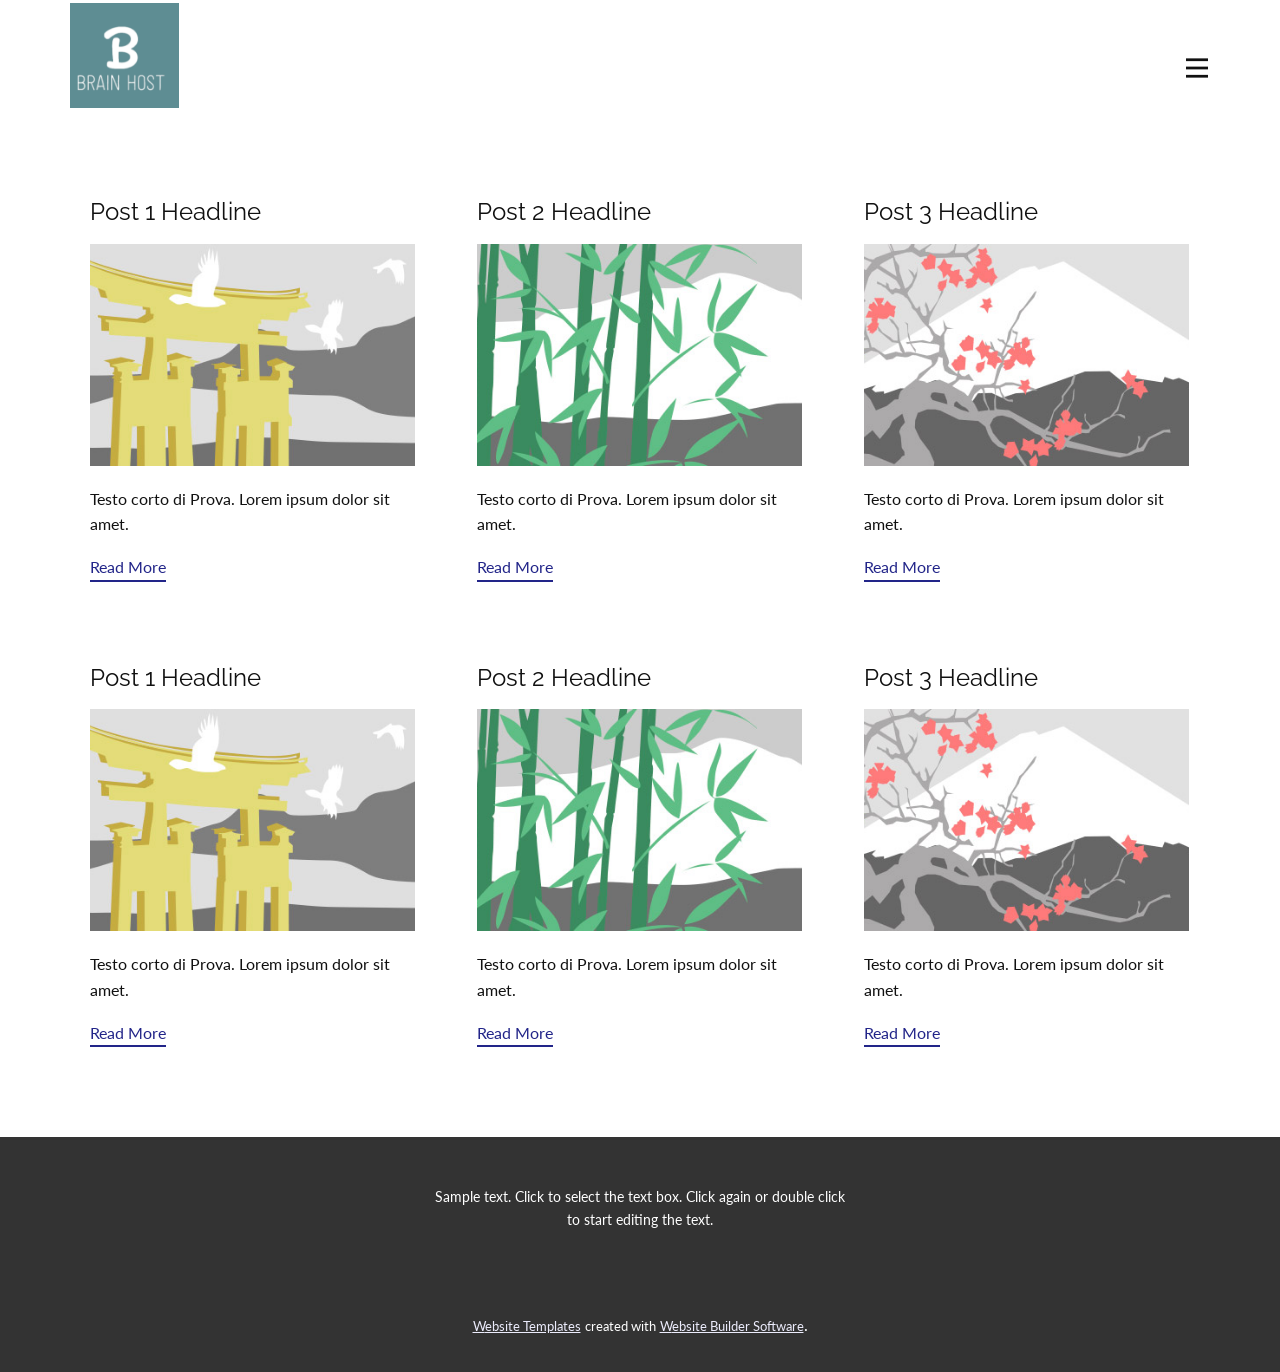
<file: blog/blog.html>
<html style="font-size: 16px;"><head>
    <meta name="viewport" content="width=device-width, initial-scale=1.0">
    <meta charset="utf-8">
    <meta name="keywords" content="">
    <meta name="description" content="">
    <meta name="page_type" content="np-template-header-footer-from-plugin">
    <title>Blog Template</title>
    <link rel="stylesheet" href="../nicepage.css" media="screen">
<link rel="stylesheet" href="../Blog-Template.css" media="screen">
    <script class="u-script" type="text/javascript" src="../jquery.js" defer=""></script>
    <script class="u-script" type="text/javascript" src="../nicepage.js" defer=""></script>
    <meta name="generator" content="Nicepage 4.10.5, nicepage.com">
    <link id="u-theme-google-font" rel="stylesheet" href="https://fonts.googleapis.com/css?family=Raleway:100,100i,200,200i,300,300i,400,400i,500,500i,600,600i,700,700i,800,800i,900,900i|Lato:100,100i,300,300i,400,400i,700,700i,900,900i">
    
    
    <script type="application/ld+json">{
		"@context": "http://schema.org",
		"@type": "Organization",
		"name": "",
		"logo": "images/logo.png"
}</script>
    <meta name="theme-color" content="#222589">
  </head>
  <body class="u-body u-xl-mode"><header class="u-clearfix u-header u-header" id="sec-3385"><div class="u-clearfix u-sheet u-sheet-1">
        <a href="https://nicepage.com" class="u-image u-logo u-image-1" data-image-width="254" data-image-height="244">
          <img src="../images/logo.png" class="u-logo-image u-logo-image-1">
        </a>
        <nav class="u-menu u-menu-dropdown u-offcanvas u-menu-1" data-responsive-from="XL">
          <div class="menu-collapse" style="font-size: 1rem; letter-spacing: 0px; font-weight: 700;">
            <a class="u-button-style u-custom-border u-custom-border-color u-custom-borders u-custom-left-right-menu-spacing u-custom-padding-bottom u-custom-text-color u-custom-top-bottom-menu-spacing u-nav-link u-text-active-palette-1-base u-text-hover-palette-2-base" href="#" style="padding: 3px 0px; font-size: calc(1em + 6px);">
              <svg class="u-svg-link" viewBox="0 0 24 24"><use xmlns:xlink="http://www.w3.org/1999/xlink" xlink:href="#menu-hamburger"></use></svg>
              <svg class="u-svg-content" version="1.1" id="menu-hamburger" viewBox="0 0 16 16" x="0px" y="0px" xmlns:xlink="http://www.w3.org/1999/xlink" xmlns="http://www.w3.org/2000/svg"><g><rect y="1" width="16" height="2"></rect><rect y="7" width="16" height="2"></rect><rect y="13" width="16" height="2"></rect>
</g></svg>
            </a>
          </div>
          <div class="u-nav-container">
            <ul class="u-nav u-spacing-20 u-unstyled u-nav-1"><li class="u-nav-item"><a class="u-button-style u-nav-link u-text-active-palette-1-base u-text-grey-90 u-text-hover-palette-2-base" href="../Home.html" style="padding: 10px;">Home</a>
</li><li class="u-nav-item"><a class="u-button-style u-nav-link u-text-active-palette-1-base u-text-grey-90 u-text-hover-palette-2-base" href="../Su-di.html" style="padding: 10px;">Su di</a>
</li><li class="u-nav-item"><a class="u-button-style u-nav-link u-text-active-palette-1-base u-text-grey-90 u-text-hover-palette-2-base" href="../Contact.html" style="padding: 10px;">Contact</a>
</li></ul>
          </div>
          <div class="u-nav-container-collapse">
            <div class="u-black u-container-style u-inner-container-layout u-opacity u-opacity-95 u-sidenav">
              <div class="u-inner-container-layout u-sidenav-overflow">
                <div class="u-menu-close"></div>
                <ul class="u-align-center u-nav u-popupmenu-items u-unstyled u-nav-2"><li class="u-nav-item"><a class="u-button-style u-nav-link" href="../Home.html">Home</a>
</li><li class="u-nav-item"><a class="u-button-style u-nav-link" href="../Su-di.html">Su di</a>
</li><li class="u-nav-item"><a class="u-button-style u-nav-link" href="../Contact.html">Contact</a>
</li></ul>
              </div>
            </div>
            <div class="u-black u-menu-overlay u-opacity u-opacity-70"></div>
          </div>
        </nav>
      </div></header>
    <section class="u-clearfix u-section-1" id="sec-eaf9">
      <div class="u-clearfix u-sheet u-valign-middle u-sheet-1"><!--blog--><!--blog_options_json--><!--{"type":"Recent","source":"","tags":"","count":""}--><!--/blog_options_json-->
        <div class="u-blog u-expanded-width u-repeater u-repeater-1"><!--blog_post-->
          <div class="u-blog-post u-container-style u-repeater-item u-white u-repeater-item-1">
            <div class="u-container-layout u-similar-container u-valign-top u-container-layout-1"><!--blog_post_header-->
              <h4 class="u-blog-control u-text u-text-1">
                <a class="u-post-header-link" href="../blog/post-5.html"><!--blog_post_header_content-->Post 1 Headline<!--/blog_post_header_content--></a>
              </h4><!--/blog_post_header--><!--blog_post_image-->
              <a class="u-post-header-link" href="../blog/post-5.html"><img alt="" class="u-blog-control u-expanded-width u-image u-image-default u-image-1" src="[data-uri]"></a><!--/blog_post_image--><!--blog_post_content-->
              <div class="u-blog-control u-post-content u-text u-text-2 fr-view">Testo corto di Prova. Lorem ipsum dolor sit amet.</div><!--/blog_post_content--><!--blog_post_readmore-->
              <a href="../blog/post-5.html" class="u-blog-control u-border-2 u-border-palette-1-base u-btn u-btn-rectangle u-button-style u-none u-btn-1"><!--blog_post_readmore_content--><!--options_json--><!--{"content":"Read More","defaultValue":"Leggi di più"}--><!--/options_json-->Read More<!--/blog_post_readmore_content--></a><!--/blog_post_readmore-->
            </div>
          </div><div class="u-blog-post u-container-style u-repeater-item u-video-cover u-white">
            <div class="u-container-layout u-similar-container u-valign-top u-container-layout-2"><!--blog_post_header-->
              <h4 class="u-blog-control u-text u-text-3">
                <a class="u-post-header-link" href="../blog/post-4.html"><!--blog_post_header_content-->Post 2 Headline<!--/blog_post_header_content--></a>
              </h4><!--/blog_post_header--><!--blog_post_image-->
              <a class="u-post-header-link" href="../blog/post-4.html"><img alt="" class="u-blog-control u-expanded-width u-image u-image-default u-image-2" src="[data-uri]"></a><!--/blog_post_image--><!--blog_post_content-->
              <div class="u-blog-control u-post-content u-text u-text-4 fr-view">Testo corto di Prova. Lorem ipsum dolor sit amet.</div><!--/blog_post_content--><!--blog_post_readmore-->
              <a href="../blog/post-4.html" class="u-blog-control u-border-2 u-border-palette-1-base u-btn u-btn-rectangle u-button-style u-none u-btn-2"><!--blog_post_readmore_content--><!--options_json--><!--{"content":"Read More","defaultValue":"Leggi di più"}--><!--/options_json-->Read More<!--/blog_post_readmore_content--></a><!--/blog_post_readmore-->
            </div>
          </div><div class="u-blog-post u-container-style u-repeater-item u-video-cover u-white">
            <div class="u-container-layout u-similar-container u-valign-top u-container-layout-3"><!--blog_post_header-->
              <h4 class="u-blog-control u-text u-text-5">
                <a class="u-post-header-link" href="../blog/post-3.html"><!--blog_post_header_content-->Post 3 Headline<!--/blog_post_header_content--></a>
              </h4><!--/blog_post_header--><!--blog_post_image-->
              <a class="u-post-header-link" href="../blog/post-3.html"><img alt="" class="u-blog-control u-expanded-width u-image u-image-default u-image-3" src="[data-uri]"></a><!--/blog_post_image--><!--blog_post_content-->
              <div class="u-blog-control u-post-content u-text u-text-6 fr-view">Testo corto di Prova. Lorem ipsum dolor sit amet.</div><!--/blog_post_content--><!--blog_post_readmore-->
              <a href="../blog/post-3.html" class="u-blog-control u-border-2 u-border-palette-1-base u-btn u-btn-rectangle u-button-style u-none u-btn-3"><!--blog_post_readmore_content--><!--options_json--><!--{"content":"Read More","defaultValue":"Leggi di più"}--><!--/options_json-->Read More<!--/blog_post_readmore_content--></a><!--/blog_post_readmore-->
            </div>
          </div><div class="u-blog-post u-container-style u-repeater-item u-white u-repeater-item-1">
            <div class="u-container-layout u-similar-container u-valign-top u-container-layout-1"><!--blog_post_header-->
              <h4 class="u-blog-control u-text u-text-1">
                <a class="u-post-header-link" href="../blog/post-2.html"><!--blog_post_header_content-->Post 1 Headline<!--/blog_post_header_content--></a>
              </h4><!--/blog_post_header--><!--blog_post_image-->
              <a class="u-post-header-link" href="../blog/post-2.html"><img alt="" class="u-blog-control u-expanded-width u-image u-image-default u-image-1" src="[data-uri]"></a><!--/blog_post_image--><!--blog_post_content-->
              <div class="u-blog-control u-post-content u-text u-text-2 fr-view">Testo corto di Prova. Lorem ipsum dolor sit amet.</div><!--/blog_post_content--><!--blog_post_readmore-->
              <a href="../blog/post-2.html" class="u-blog-control u-border-2 u-border-palette-1-base u-btn u-btn-rectangle u-button-style u-none u-btn-1"><!--blog_post_readmore_content--><!--options_json--><!--{"content":"Read More","defaultValue":"Leggi di più"}--><!--/options_json-->Read More<!--/blog_post_readmore_content--></a><!--/blog_post_readmore-->
            </div>
          </div><div class="u-blog-post u-container-style u-repeater-item u-video-cover u-white">
            <div class="u-container-layout u-similar-container u-valign-top u-container-layout-2"><!--blog_post_header-->
              <h4 class="u-blog-control u-text u-text-3">
                <a class="u-post-header-link" href="../blog/post-1.html"><!--blog_post_header_content-->Post 2 Headline<!--/blog_post_header_content--></a>
              </h4><!--/blog_post_header--><!--blog_post_image-->
              <a class="u-post-header-link" href="../blog/post-1.html"><img alt="" class="u-blog-control u-expanded-width u-image u-image-default u-image-2" src="[data-uri]"></a><!--/blog_post_image--><!--blog_post_content-->
              <div class="u-blog-control u-post-content u-text u-text-4 fr-view">Testo corto di Prova. Lorem ipsum dolor sit amet.</div><!--/blog_post_content--><!--blog_post_readmore-->
              <a href="../blog/post-1.html" class="u-blog-control u-border-2 u-border-palette-1-base u-btn u-btn-rectangle u-button-style u-none u-btn-2"><!--blog_post_readmore_content--><!--options_json--><!--{"content":"Read More","defaultValue":"Leggi di più"}--><!--/options_json-->Read More<!--/blog_post_readmore_content--></a><!--/blog_post_readmore-->
            </div>
          </div><div class="u-blog-post u-container-style u-repeater-item u-video-cover u-white">
            <div class="u-container-layout u-similar-container u-valign-top u-container-layout-3"><!--blog_post_header-->
              <h4 class="u-blog-control u-text u-text-5">
                <a class="u-post-header-link" href="../blog/post.html"><!--blog_post_header_content-->Post 3 Headline<!--/blog_post_header_content--></a>
              </h4><!--/blog_post_header--><!--blog_post_image-->
              <a class="u-post-header-link" href="../blog/post.html"><img alt="" class="u-blog-control u-expanded-width u-image u-image-default u-image-3" src="[data-uri]"></a><!--/blog_post_image--><!--blog_post_content-->
              <div class="u-blog-control u-post-content u-text u-text-6 fr-view">Testo corto di Prova. Lorem ipsum dolor sit amet.</div><!--/blog_post_content--><!--blog_post_readmore-->
              <a href="../blog/post.html" class="u-blog-control u-border-2 u-border-palette-1-base u-btn u-btn-rectangle u-button-style u-none u-btn-3"><!--blog_post_readmore_content--><!--options_json--><!--{"content":"Read More","defaultValue":"Leggi di più"}--><!--/options_json-->Read More<!--/blog_post_readmore_content--></a><!--/blog_post_readmore-->
            </div>
          </div><!--/blog_post--><!--blog_post-->
          <!--/blog_post--><!--blog_post-->
          <!--/blog_post-->
        </div><!--/blog-->
      </div>
    </section>
    
    
    <footer class="u-align-center u-clearfix u-footer u-grey-80 u-footer" id="sec-d120"><div class="u-clearfix u-sheet u-sheet-1">
        <p class="u-small-text u-text u-text-variant u-text-1">Sample text. Click to select the text box. Click again or double click to start editing the text.</p>
      </div></footer>
    <section class="u-backlink u-clearfix u-grey-80">
      <a class="u-link" href="https://nicepage.com/website-templates" target="_blank">
        <span>Website Templates</span>
      </a>
      <p class="u-text">
        <span>created with</span>
      </p>
      <a class="u-link" href="" target="_blank">
        <span>Website Builder Software</span>
      </a>. 
    </section>
  
</body></html>
</file>
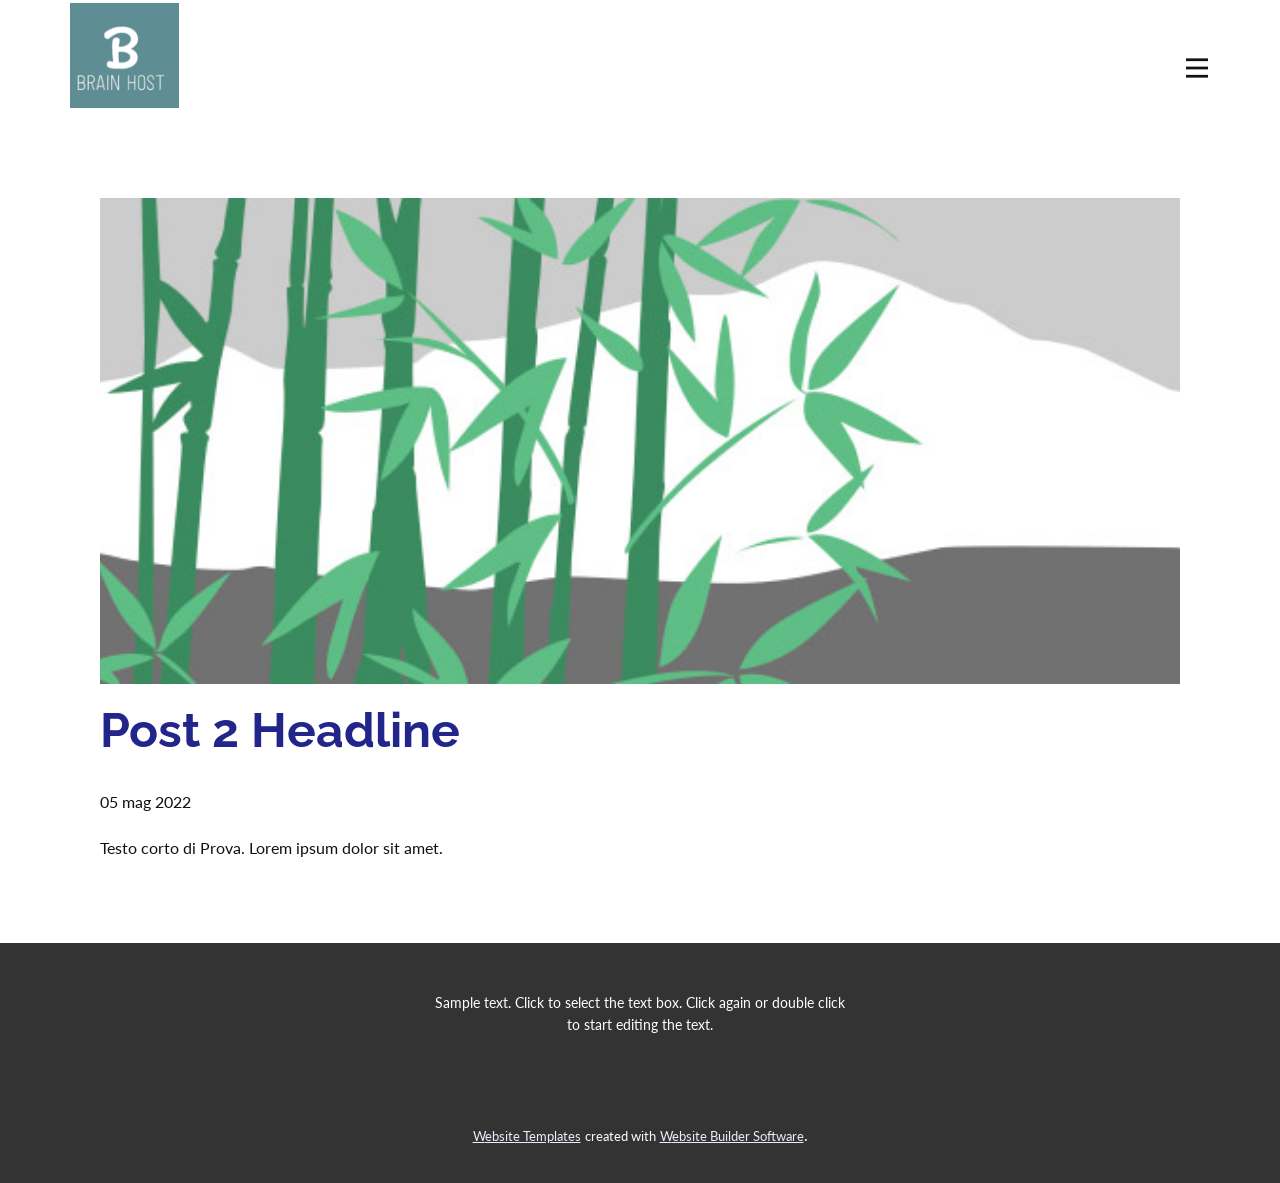
<file: blog/post-1.html>
<!doctype html>
<html style="font-size: 16px;"><head>
    <meta name="viewport" content="width=device-width, initial-scale=1.0">
    <meta charset="utf-8">
    <meta name="keywords" content="Post 1 Headline">
    <meta name="description" content="">
    <meta name="page_type" content="np-template-header-footer-from-plugin">
    <title>Post 2 Headline</title>
    <link rel="stylesheet" href="../nicepage.css" media="screen">
<link rel="stylesheet" href="../Post-Template.css" media="screen">
    <script class="u-script" type="text/javascript" src="../jquery.js" defer=""></script>
    <script class="u-script" type="text/javascript" src="../nicepage.js" defer=""></script>
    <meta name="generator" content="Nicepage 4.10.5, nicepage.com">
    <link id="u-theme-google-font" rel="stylesheet" href="https://fonts.googleapis.com/css?family=Raleway:100,100i,200,200i,300,300i,400,400i,500,500i,600,600i,700,700i,800,800i,900,900i|Lato:100,100i,300,300i,400,400i,700,700i,900,900i">
    <link id="u-page-google-font" rel="stylesheet" href="https://fonts.googleapis.com/css?family=Raleway:100,100i,200,200i,300,300i,400,400i,500,500i,600,600i,700,700i,800,800i,900,900i">
    
    
    <script type="application/ld+json">{
		"@context": "http://schema.org",
		"@type": "Organization",
		"name": "",
		"logo": "images/logo.png"
}</script>
    <meta name="theme-color" content="#222589">
  </head>
  <body class="u-body u-xl-mode"><header class="u-clearfix u-header u-header" id="sec-3385"><div class="u-clearfix u-sheet u-sheet-1">
        <a href="https://nicepage.com" class="u-image u-logo u-image-1" data-image-width="254" data-image-height="244">
          <img src="../images/logo.png" class="u-logo-image u-logo-image-1">
        </a>
        <nav class="u-menu u-menu-dropdown u-offcanvas u-menu-1" data-responsive-from="XL">
          <div class="menu-collapse" style="font-size: 1rem; letter-spacing: 0px; font-weight: 700;">
            <a class="u-button-style u-custom-border u-custom-border-color u-custom-borders u-custom-left-right-menu-spacing u-custom-padding-bottom u-custom-text-color u-custom-top-bottom-menu-spacing u-nav-link u-text-active-palette-1-base u-text-hover-palette-2-base" href="#" style="padding: 3px 0px; font-size: calc(1em + 6px);">
              <svg class="u-svg-link" viewBox="0 0 24 24"><use xmlns:xlink="http://www.w3.org/1999/xlink" xlink:href="#menu-hamburger"></use></svg>
              <svg class="u-svg-content" version="1.1" id="menu-hamburger" viewBox="0 0 16 16" x="0px" y="0px" xmlns:xlink="http://www.w3.org/1999/xlink" xmlns="http://www.w3.org/2000/svg"><g><rect y="1" width="16" height="2"></rect><rect y="7" width="16" height="2"></rect><rect y="13" width="16" height="2"></rect>
</g></svg>
            </a>
          </div>
          <div class="u-nav-container">
            <ul class="u-nav u-spacing-20 u-unstyled u-nav-1"><li class="u-nav-item"><a class="u-button-style u-nav-link u-text-active-palette-1-base u-text-grey-90 u-text-hover-palette-2-base" href="../Home.html" style="padding: 10px;">Home</a>
</li><li class="u-nav-item"><a class="u-button-style u-nav-link u-text-active-palette-1-base u-text-grey-90 u-text-hover-palette-2-base" href="../Su-di.html" style="padding: 10px;">Su di</a>
</li><li class="u-nav-item"><a class="u-button-style u-nav-link u-text-active-palette-1-base u-text-grey-90 u-text-hover-palette-2-base" href="../Contact.html" style="padding: 10px;">Contact</a>
</li></ul>
          </div>
          <div class="u-nav-container-collapse">
            <div class="u-black u-container-style u-inner-container-layout u-opacity u-opacity-95 u-sidenav">
              <div class="u-inner-container-layout u-sidenav-overflow">
                <div class="u-menu-close"></div>
                <ul class="u-align-center u-nav u-popupmenu-items u-unstyled u-nav-2"><li class="u-nav-item"><a class="u-button-style u-nav-link" href="../Home.html">Home</a>
</li><li class="u-nav-item"><a class="u-button-style u-nav-link" href="../Su-di.html">Su di</a>
</li><li class="u-nav-item"><a class="u-button-style u-nav-link" href="../Contact.html">Contact</a>
</li></ul>
              </div>
            </div>
            <div class="u-black u-menu-overlay u-opacity u-opacity-70"></div>
          </div>
        </nav>
      </div></header>
    <section class="u-align-center u-clearfix u-section-1" id="sec-ec4d">
      <div class="u-clearfix u-sheet u-valign-middle-md u-valign-middle-sm u-valign-middle-xs u-sheet-1"><!--post_details--><!--post_details_options_json--><!--{"source":""}--><!--/post_details_options_json--><!--blog_post-->
        <div class="u-container-style u-expanded-width u-post-details u-post-details-1">
          <div class="u-container-layout u-valign-middle u-container-layout-1"><!--blog_post_image-->
            <img alt="" class="u-blog-control u-expanded-width u-image u-image-default u-image-1" src="[data-uri]"><!--/blog_post_image--><!--blog_post_header-->
            <h2 class="u-blog-control u-text u-text-1">Post 2 Headline</h2><!--/blog_post_header--><!--blog_post_metadata-->
            <div class="u-blog-control u-metadata u-metadata-1"><!--blog_post_metadata_date-->
              <span class="u-meta-date u-meta-icon">05 mag 2022</span><!--/blog_post_metadata_date--><!--blog_post_metadata_category-->
              <!--/blog_post_metadata_category--><!--blog_post_metadata_comments-->
              <!--/blog_post_metadata_comments-->
            </div><!--/blog_post_metadata--><!--blog_post_content-->
            <div class="u-align-justify u-blog-control u-post-content u-text u-text-2 fr-view">
  Testo corto di Prova. Lorem ipsum dolor sit amet.
  </div><!--/blog_post_content-->
          </div>
        </div><!--/blog_post--><!--/post_details-->
      </div>
    </section>
    
    
    <footer class="u-align-center u-clearfix u-footer u-grey-80 u-footer" id="sec-d120"><div class="u-clearfix u-sheet u-sheet-1">
        <p class="u-small-text u-text u-text-variant u-text-1">Sample text. Click to select the text box. Click again or double click to start editing the text.</p>
      </div></footer>
    <section class="u-backlink u-clearfix u-grey-80">
      <a class="u-link" href="https://nicepage.com/website-templates" target="_blank">
        <span>Website Templates</span>
      </a>
      <p class="u-text">
        <span>created with</span>
      </p>
      <a class="u-link" href="" target="_blank">
        <span>Website Builder Software</span>
      </a>. 
    </section>
  
</body></html>
</file>
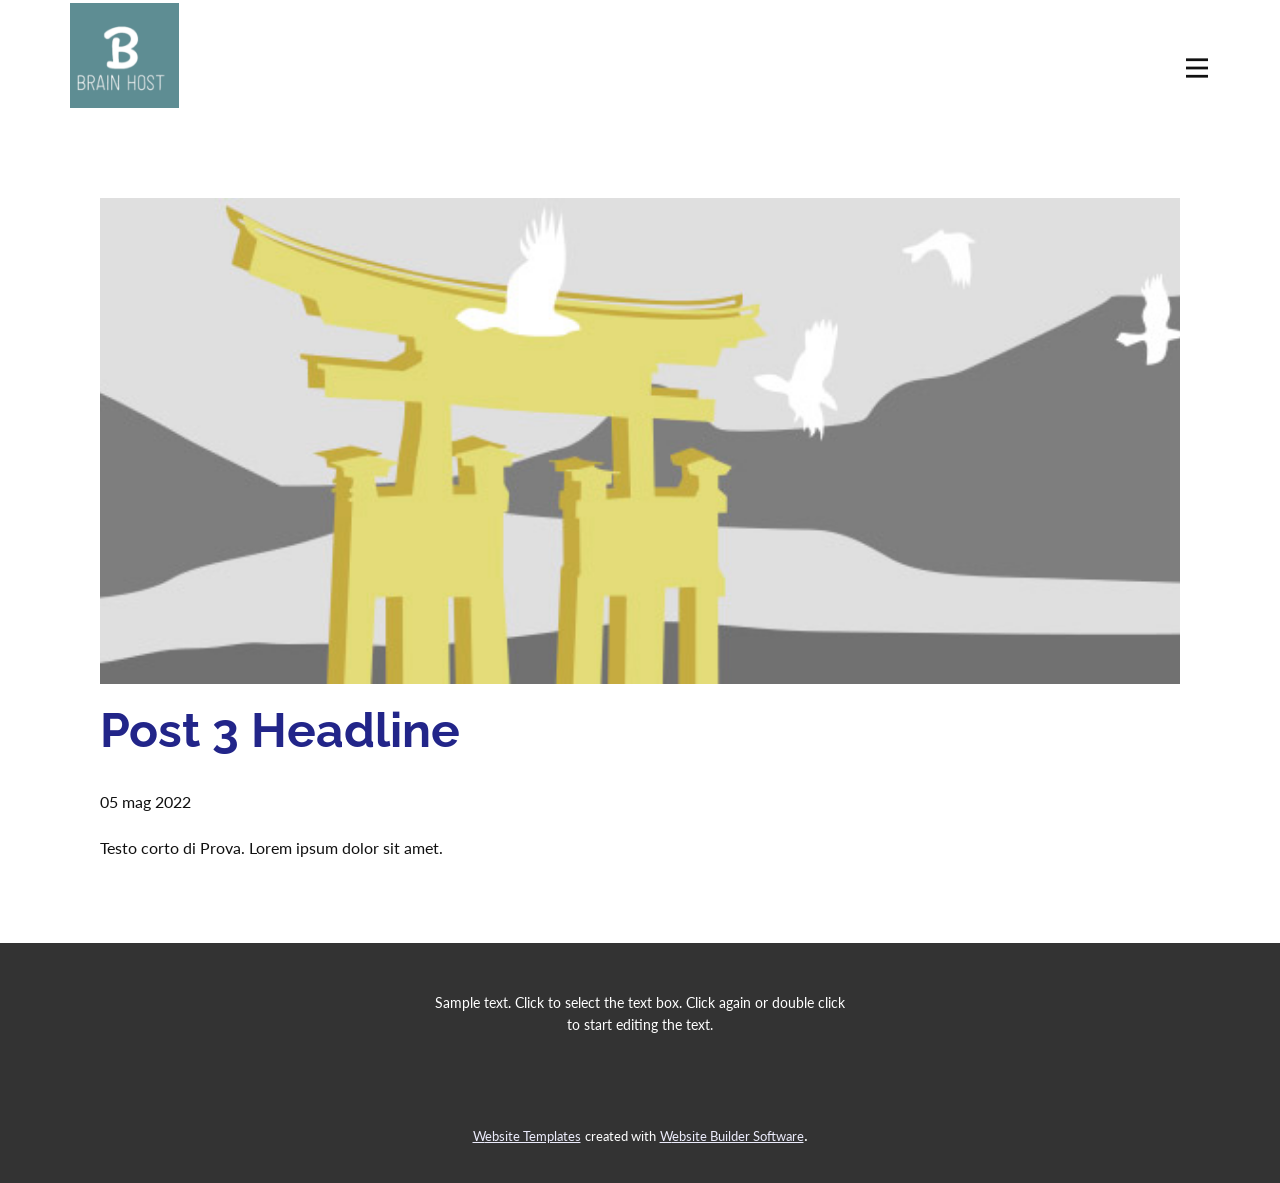
<file: blog/post-2.html>
<!doctype html>
<html style="font-size: 16px;"><head>
    <meta name="viewport" content="width=device-width, initial-scale=1.0">
    <meta charset="utf-8">
    <meta name="keywords" content="Post 1 Headline">
    <meta name="description" content="">
    <meta name="page_type" content="np-template-header-footer-from-plugin">
    <title>Post 3 Headline</title>
    <link rel="stylesheet" href="../nicepage.css" media="screen">
<link rel="stylesheet" href="../Post-Template.css" media="screen">
    <script class="u-script" type="text/javascript" src="../jquery.js" defer=""></script>
    <script class="u-script" type="text/javascript" src="../nicepage.js" defer=""></script>
    <meta name="generator" content="Nicepage 4.10.5, nicepage.com">
    <link id="u-theme-google-font" rel="stylesheet" href="https://fonts.googleapis.com/css?family=Raleway:100,100i,200,200i,300,300i,400,400i,500,500i,600,600i,700,700i,800,800i,900,900i|Lato:100,100i,300,300i,400,400i,700,700i,900,900i">
    <link id="u-page-google-font" rel="stylesheet" href="https://fonts.googleapis.com/css?family=Raleway:100,100i,200,200i,300,300i,400,400i,500,500i,600,600i,700,700i,800,800i,900,900i">
    
    
    <script type="application/ld+json">{
		"@context": "http://schema.org",
		"@type": "Organization",
		"name": "",
		"logo": "images/logo.png"
}</script>
    <meta name="theme-color" content="#222589">
  </head>
  <body class="u-body u-xl-mode"><header class="u-clearfix u-header u-header" id="sec-3385"><div class="u-clearfix u-sheet u-sheet-1">
        <a href="https://nicepage.com" class="u-image u-logo u-image-1" data-image-width="254" data-image-height="244">
          <img src="../images/logo.png" class="u-logo-image u-logo-image-1">
        </a>
        <nav class="u-menu u-menu-dropdown u-offcanvas u-menu-1" data-responsive-from="XL">
          <div class="menu-collapse" style="font-size: 1rem; letter-spacing: 0px; font-weight: 700;">
            <a class="u-button-style u-custom-border u-custom-border-color u-custom-borders u-custom-left-right-menu-spacing u-custom-padding-bottom u-custom-text-color u-custom-top-bottom-menu-spacing u-nav-link u-text-active-palette-1-base u-text-hover-palette-2-base" href="#" style="padding: 3px 0px; font-size: calc(1em + 6px);">
              <svg class="u-svg-link" viewBox="0 0 24 24"><use xmlns:xlink="http://www.w3.org/1999/xlink" xlink:href="#menu-hamburger"></use></svg>
              <svg class="u-svg-content" version="1.1" id="menu-hamburger" viewBox="0 0 16 16" x="0px" y="0px" xmlns:xlink="http://www.w3.org/1999/xlink" xmlns="http://www.w3.org/2000/svg"><g><rect y="1" width="16" height="2"></rect><rect y="7" width="16" height="2"></rect><rect y="13" width="16" height="2"></rect>
</g></svg>
            </a>
          </div>
          <div class="u-nav-container">
            <ul class="u-nav u-spacing-20 u-unstyled u-nav-1"><li class="u-nav-item"><a class="u-button-style u-nav-link u-text-active-palette-1-base u-text-grey-90 u-text-hover-palette-2-base" href="../Home.html" style="padding: 10px;">Home</a>
</li><li class="u-nav-item"><a class="u-button-style u-nav-link u-text-active-palette-1-base u-text-grey-90 u-text-hover-palette-2-base" href="../Su-di.html" style="padding: 10px;">Su di</a>
</li><li class="u-nav-item"><a class="u-button-style u-nav-link u-text-active-palette-1-base u-text-grey-90 u-text-hover-palette-2-base" href="../Contact.html" style="padding: 10px;">Contact</a>
</li></ul>
          </div>
          <div class="u-nav-container-collapse">
            <div class="u-black u-container-style u-inner-container-layout u-opacity u-opacity-95 u-sidenav">
              <div class="u-inner-container-layout u-sidenav-overflow">
                <div class="u-menu-close"></div>
                <ul class="u-align-center u-nav u-popupmenu-items u-unstyled u-nav-2"><li class="u-nav-item"><a class="u-button-style u-nav-link" href="../Home.html">Home</a>
</li><li class="u-nav-item"><a class="u-button-style u-nav-link" href="../Su-di.html">Su di</a>
</li><li class="u-nav-item"><a class="u-button-style u-nav-link" href="../Contact.html">Contact</a>
</li></ul>
              </div>
            </div>
            <div class="u-black u-menu-overlay u-opacity u-opacity-70"></div>
          </div>
        </nav>
      </div></header>
    <section class="u-align-center u-clearfix u-section-1" id="sec-ec4d">
      <div class="u-clearfix u-sheet u-valign-middle-md u-valign-middle-sm u-valign-middle-xs u-sheet-1"><!--post_details--><!--post_details_options_json--><!--{"source":""}--><!--/post_details_options_json--><!--blog_post-->
        <div class="u-container-style u-expanded-width u-post-details u-post-details-1">
          <div class="u-container-layout u-valign-middle u-container-layout-1"><!--blog_post_image-->
            <img alt="" class="u-blog-control u-expanded-width u-image u-image-default u-image-1" src="[data-uri]"><!--/blog_post_image--><!--blog_post_header-->
            <h2 class="u-blog-control u-text u-text-1">Post 3 Headline</h2><!--/blog_post_header--><!--blog_post_metadata-->
            <div class="u-blog-control u-metadata u-metadata-1"><!--blog_post_metadata_date-->
              <span class="u-meta-date u-meta-icon">05 mag 2022</span><!--/blog_post_metadata_date--><!--blog_post_metadata_category-->
              <!--/blog_post_metadata_category--><!--blog_post_metadata_comments-->
              <!--/blog_post_metadata_comments-->
            </div><!--/blog_post_metadata--><!--blog_post_content-->
            <div class="u-align-justify u-blog-control u-post-content u-text u-text-2 fr-view">
  Testo corto di Prova. Lorem ipsum dolor sit amet.
  </div><!--/blog_post_content-->
          </div>
        </div><!--/blog_post--><!--/post_details-->
      </div>
    </section>
    
    
    <footer class="u-align-center u-clearfix u-footer u-grey-80 u-footer" id="sec-d120"><div class="u-clearfix u-sheet u-sheet-1">
        <p class="u-small-text u-text u-text-variant u-text-1">Sample text. Click to select the text box. Click again or double click to start editing the text.</p>
      </div></footer>
    <section class="u-backlink u-clearfix u-grey-80">
      <a class="u-link" href="https://nicepage.com/website-templates" target="_blank">
        <span>Website Templates</span>
      </a>
      <p class="u-text">
        <span>created with</span>
      </p>
      <a class="u-link" href="" target="_blank">
        <span>Website Builder Software</span>
      </a>. 
    </section>
  
</body></html>
</file>
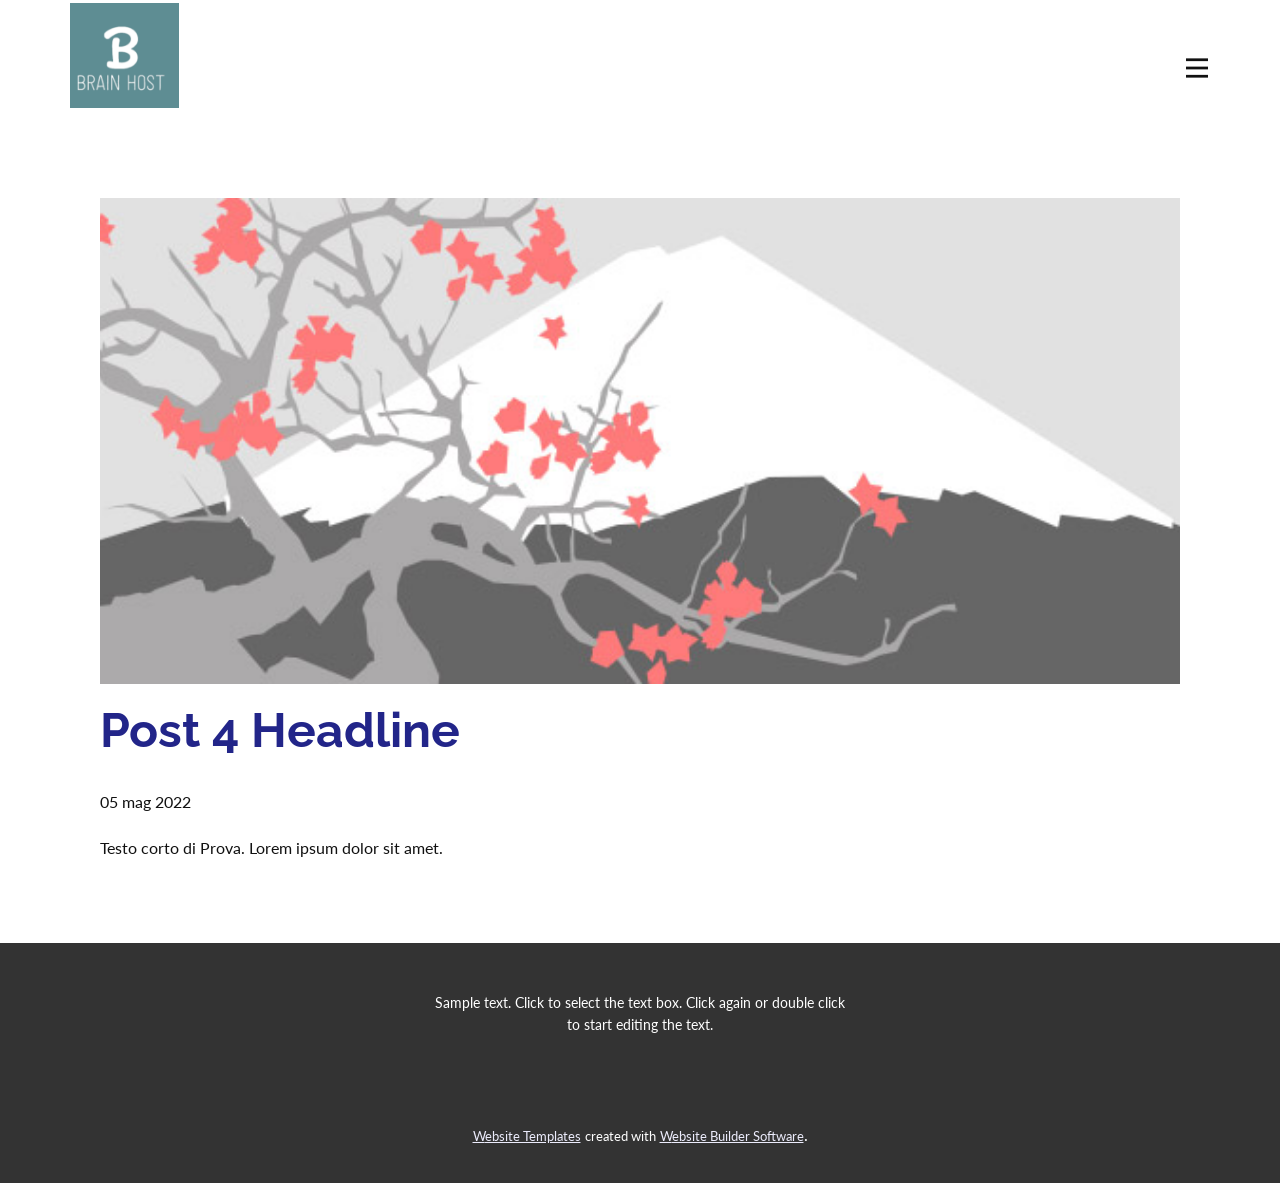
<file: blog/post-3.html>
<!doctype html>
<html style="font-size: 16px;"><head>
    <meta name="viewport" content="width=device-width, initial-scale=1.0">
    <meta charset="utf-8">
    <meta name="keywords" content="Post 1 Headline">
    <meta name="description" content="">
    <meta name="page_type" content="np-template-header-footer-from-plugin">
    <title>Post 4 Headline</title>
    <link rel="stylesheet" href="../nicepage.css" media="screen">
<link rel="stylesheet" href="../Post-Template.css" media="screen">
    <script class="u-script" type="text/javascript" src="../jquery.js" defer=""></script>
    <script class="u-script" type="text/javascript" src="../nicepage.js" defer=""></script>
    <meta name="generator" content="Nicepage 4.10.5, nicepage.com">
    <link id="u-theme-google-font" rel="stylesheet" href="https://fonts.googleapis.com/css?family=Raleway:100,100i,200,200i,300,300i,400,400i,500,500i,600,600i,700,700i,800,800i,900,900i|Lato:100,100i,300,300i,400,400i,700,700i,900,900i">
    <link id="u-page-google-font" rel="stylesheet" href="https://fonts.googleapis.com/css?family=Raleway:100,100i,200,200i,300,300i,400,400i,500,500i,600,600i,700,700i,800,800i,900,900i">
    
    
    <script type="application/ld+json">{
		"@context": "http://schema.org",
		"@type": "Organization",
		"name": "",
		"logo": "images/logo.png"
}</script>
    <meta name="theme-color" content="#222589">
  </head>
  <body class="u-body u-xl-mode"><header class="u-clearfix u-header u-header" id="sec-3385"><div class="u-clearfix u-sheet u-sheet-1">
        <a href="https://nicepage.com" class="u-image u-logo u-image-1" data-image-width="254" data-image-height="244">
          <img src="../images/logo.png" class="u-logo-image u-logo-image-1">
        </a>
        <nav class="u-menu u-menu-dropdown u-offcanvas u-menu-1" data-responsive-from="XL">
          <div class="menu-collapse" style="font-size: 1rem; letter-spacing: 0px; font-weight: 700;">
            <a class="u-button-style u-custom-border u-custom-border-color u-custom-borders u-custom-left-right-menu-spacing u-custom-padding-bottom u-custom-text-color u-custom-top-bottom-menu-spacing u-nav-link u-text-active-palette-1-base u-text-hover-palette-2-base" href="#" style="padding: 3px 0px; font-size: calc(1em + 6px);">
              <svg class="u-svg-link" viewBox="0 0 24 24"><use xmlns:xlink="http://www.w3.org/1999/xlink" xlink:href="#menu-hamburger"></use></svg>
              <svg class="u-svg-content" version="1.1" id="menu-hamburger" viewBox="0 0 16 16" x="0px" y="0px" xmlns:xlink="http://www.w3.org/1999/xlink" xmlns="http://www.w3.org/2000/svg"><g><rect y="1" width="16" height="2"></rect><rect y="7" width="16" height="2"></rect><rect y="13" width="16" height="2"></rect>
</g></svg>
            </a>
          </div>
          <div class="u-nav-container">
            <ul class="u-nav u-spacing-20 u-unstyled u-nav-1"><li class="u-nav-item"><a class="u-button-style u-nav-link u-text-active-palette-1-base u-text-grey-90 u-text-hover-palette-2-base" href="../Home.html" style="padding: 10px;">Home</a>
</li><li class="u-nav-item"><a class="u-button-style u-nav-link u-text-active-palette-1-base u-text-grey-90 u-text-hover-palette-2-base" href="../Su-di.html" style="padding: 10px;">Su di</a>
</li><li class="u-nav-item"><a class="u-button-style u-nav-link u-text-active-palette-1-base u-text-grey-90 u-text-hover-palette-2-base" href="../Contact.html" style="padding: 10px;">Contact</a>
</li></ul>
          </div>
          <div class="u-nav-container-collapse">
            <div class="u-black u-container-style u-inner-container-layout u-opacity u-opacity-95 u-sidenav">
              <div class="u-inner-container-layout u-sidenav-overflow">
                <div class="u-menu-close"></div>
                <ul class="u-align-center u-nav u-popupmenu-items u-unstyled u-nav-2"><li class="u-nav-item"><a class="u-button-style u-nav-link" href="../Home.html">Home</a>
</li><li class="u-nav-item"><a class="u-button-style u-nav-link" href="../Su-di.html">Su di</a>
</li><li class="u-nav-item"><a class="u-button-style u-nav-link" href="../Contact.html">Contact</a>
</li></ul>
              </div>
            </div>
            <div class="u-black u-menu-overlay u-opacity u-opacity-70"></div>
          </div>
        </nav>
      </div></header>
    <section class="u-align-center u-clearfix u-section-1" id="sec-ec4d">
      <div class="u-clearfix u-sheet u-valign-middle-md u-valign-middle-sm u-valign-middle-xs u-sheet-1"><!--post_details--><!--post_details_options_json--><!--{"source":""}--><!--/post_details_options_json--><!--blog_post-->
        <div class="u-container-style u-expanded-width u-post-details u-post-details-1">
          <div class="u-container-layout u-valign-middle u-container-layout-1"><!--blog_post_image-->
            <img alt="" class="u-blog-control u-expanded-width u-image u-image-default u-image-1" src="[data-uri]"><!--/blog_post_image--><!--blog_post_header-->
            <h2 class="u-blog-control u-text u-text-1">Post 4 Headline</h2><!--/blog_post_header--><!--blog_post_metadata-->
            <div class="u-blog-control u-metadata u-metadata-1"><!--blog_post_metadata_date-->
              <span class="u-meta-date u-meta-icon">05 mag 2022</span><!--/blog_post_metadata_date--><!--blog_post_metadata_category-->
              <!--/blog_post_metadata_category--><!--blog_post_metadata_comments-->
              <!--/blog_post_metadata_comments-->
            </div><!--/blog_post_metadata--><!--blog_post_content-->
            <div class="u-align-justify u-blog-control u-post-content u-text u-text-2 fr-view">
  Testo corto di Prova. Lorem ipsum dolor sit amet.
  </div><!--/blog_post_content-->
          </div>
        </div><!--/blog_post--><!--/post_details-->
      </div>
    </section>
    
    
    <footer class="u-align-center u-clearfix u-footer u-grey-80 u-footer" id="sec-d120"><div class="u-clearfix u-sheet u-sheet-1">
        <p class="u-small-text u-text u-text-variant u-text-1">Sample text. Click to select the text box. Click again or double click to start editing the text.</p>
      </div></footer>
    <section class="u-backlink u-clearfix u-grey-80">
      <a class="u-link" href="https://nicepage.com/website-templates" target="_blank">
        <span>Website Templates</span>
      </a>
      <p class="u-text">
        <span>created with</span>
      </p>
      <a class="u-link" href="" target="_blank">
        <span>Website Builder Software</span>
      </a>. 
    </section>
  
</body></html>
</file>
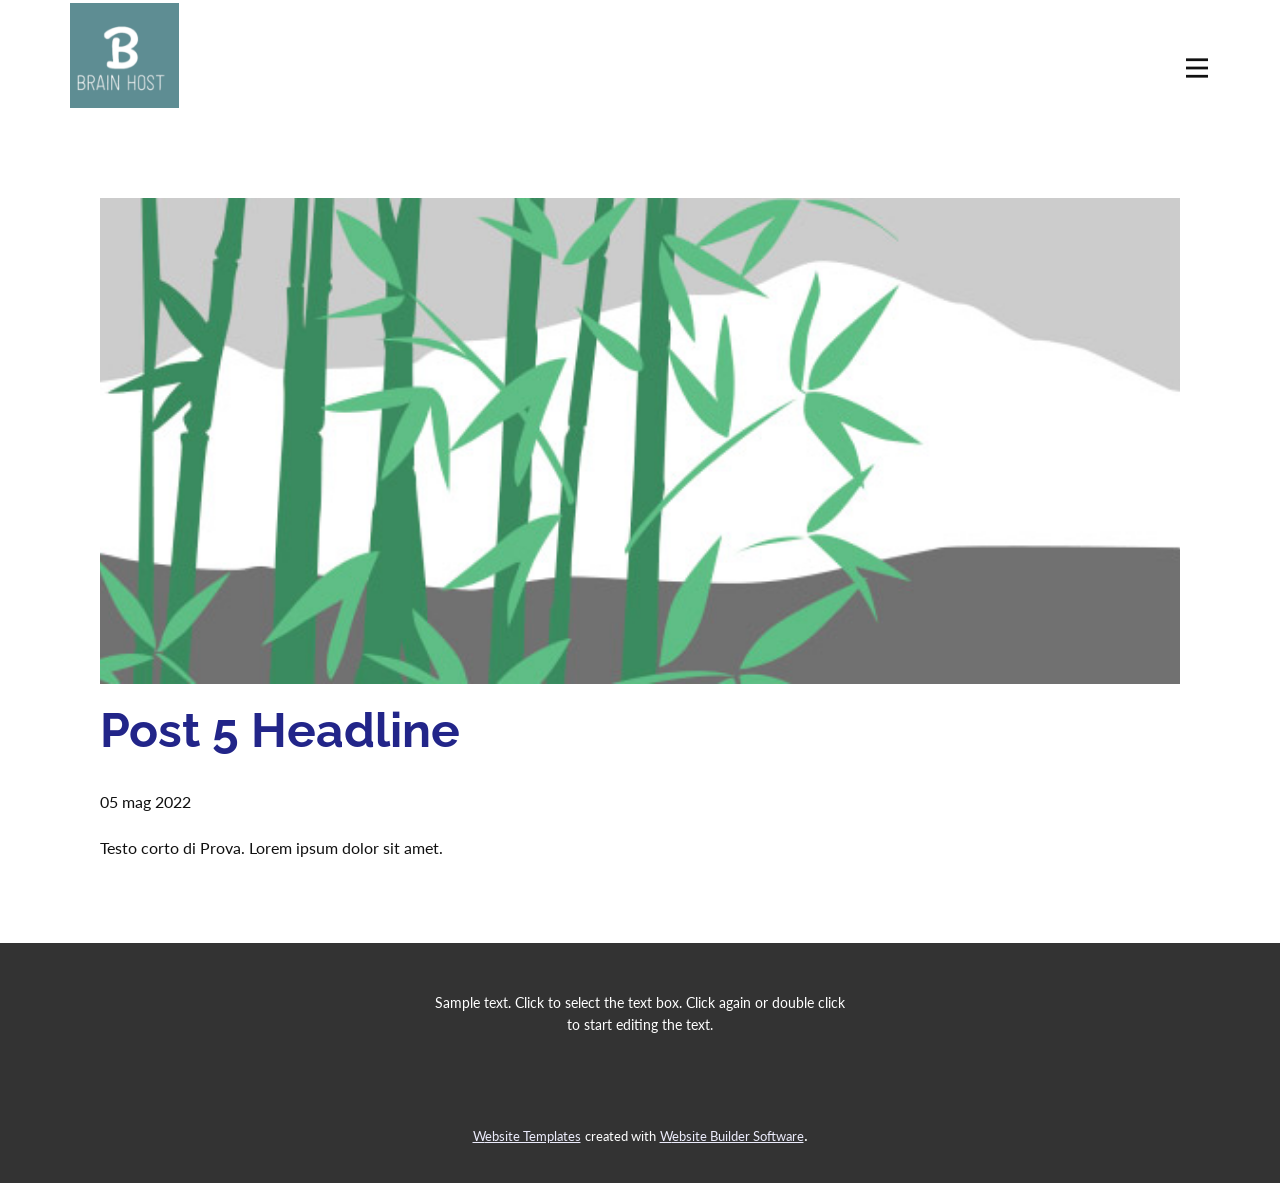
<file: blog/post-4.html>
<!doctype html>
<html style="font-size: 16px;"><head>
    <meta name="viewport" content="width=device-width, initial-scale=1.0">
    <meta charset="utf-8">
    <meta name="keywords" content="Post 1 Headline">
    <meta name="description" content="">
    <meta name="page_type" content="np-template-header-footer-from-plugin">
    <title>Post 5 Headline</title>
    <link rel="stylesheet" href="../nicepage.css" media="screen">
<link rel="stylesheet" href="../Post-Template.css" media="screen">
    <script class="u-script" type="text/javascript" src="../jquery.js" defer=""></script>
    <script class="u-script" type="text/javascript" src="../nicepage.js" defer=""></script>
    <meta name="generator" content="Nicepage 4.10.5, nicepage.com">
    <link id="u-theme-google-font" rel="stylesheet" href="https://fonts.googleapis.com/css?family=Raleway:100,100i,200,200i,300,300i,400,400i,500,500i,600,600i,700,700i,800,800i,900,900i|Lato:100,100i,300,300i,400,400i,700,700i,900,900i">
    <link id="u-page-google-font" rel="stylesheet" href="https://fonts.googleapis.com/css?family=Raleway:100,100i,200,200i,300,300i,400,400i,500,500i,600,600i,700,700i,800,800i,900,900i">
    
    
    <script type="application/ld+json">{
		"@context": "http://schema.org",
		"@type": "Organization",
		"name": "",
		"logo": "images/logo.png"
}</script>
    <meta name="theme-color" content="#222589">
  </head>
  <body class="u-body u-xl-mode"><header class="u-clearfix u-header u-header" id="sec-3385"><div class="u-clearfix u-sheet u-sheet-1">
        <a href="https://nicepage.com" class="u-image u-logo u-image-1" data-image-width="254" data-image-height="244">
          <img src="../images/logo.png" class="u-logo-image u-logo-image-1">
        </a>
        <nav class="u-menu u-menu-dropdown u-offcanvas u-menu-1" data-responsive-from="XL">
          <div class="menu-collapse" style="font-size: 1rem; letter-spacing: 0px; font-weight: 700;">
            <a class="u-button-style u-custom-border u-custom-border-color u-custom-borders u-custom-left-right-menu-spacing u-custom-padding-bottom u-custom-text-color u-custom-top-bottom-menu-spacing u-nav-link u-text-active-palette-1-base u-text-hover-palette-2-base" href="#" style="padding: 3px 0px; font-size: calc(1em + 6px);">
              <svg class="u-svg-link" viewBox="0 0 24 24"><use xmlns:xlink="http://www.w3.org/1999/xlink" xlink:href="#menu-hamburger"></use></svg>
              <svg class="u-svg-content" version="1.1" id="menu-hamburger" viewBox="0 0 16 16" x="0px" y="0px" xmlns:xlink="http://www.w3.org/1999/xlink" xmlns="http://www.w3.org/2000/svg"><g><rect y="1" width="16" height="2"></rect><rect y="7" width="16" height="2"></rect><rect y="13" width="16" height="2"></rect>
</g></svg>
            </a>
          </div>
          <div class="u-nav-container">
            <ul class="u-nav u-spacing-20 u-unstyled u-nav-1"><li class="u-nav-item"><a class="u-button-style u-nav-link u-text-active-palette-1-base u-text-grey-90 u-text-hover-palette-2-base" href="../Home.html" style="padding: 10px;">Home</a>
</li><li class="u-nav-item"><a class="u-button-style u-nav-link u-text-active-palette-1-base u-text-grey-90 u-text-hover-palette-2-base" href="../Su-di.html" style="padding: 10px;">Su di</a>
</li><li class="u-nav-item"><a class="u-button-style u-nav-link u-text-active-palette-1-base u-text-grey-90 u-text-hover-palette-2-base" href="../Contact.html" style="padding: 10px;">Contact</a>
</li></ul>
          </div>
          <div class="u-nav-container-collapse">
            <div class="u-black u-container-style u-inner-container-layout u-opacity u-opacity-95 u-sidenav">
              <div class="u-inner-container-layout u-sidenav-overflow">
                <div class="u-menu-close"></div>
                <ul class="u-align-center u-nav u-popupmenu-items u-unstyled u-nav-2"><li class="u-nav-item"><a class="u-button-style u-nav-link" href="../Home.html">Home</a>
</li><li class="u-nav-item"><a class="u-button-style u-nav-link" href="../Su-di.html">Su di</a>
</li><li class="u-nav-item"><a class="u-button-style u-nav-link" href="../Contact.html">Contact</a>
</li></ul>
              </div>
            </div>
            <div class="u-black u-menu-overlay u-opacity u-opacity-70"></div>
          </div>
        </nav>
      </div></header>
    <section class="u-align-center u-clearfix u-section-1" id="sec-ec4d">
      <div class="u-clearfix u-sheet u-valign-middle-md u-valign-middle-sm u-valign-middle-xs u-sheet-1"><!--post_details--><!--post_details_options_json--><!--{"source":""}--><!--/post_details_options_json--><!--blog_post-->
        <div class="u-container-style u-expanded-width u-post-details u-post-details-1">
          <div class="u-container-layout u-valign-middle u-container-layout-1"><!--blog_post_image-->
            <img alt="" class="u-blog-control u-expanded-width u-image u-image-default u-image-1" src="[data-uri]"><!--/blog_post_image--><!--blog_post_header-->
            <h2 class="u-blog-control u-text u-text-1">Post 5 Headline</h2><!--/blog_post_header--><!--blog_post_metadata-->
            <div class="u-blog-control u-metadata u-metadata-1"><!--blog_post_metadata_date-->
              <span class="u-meta-date u-meta-icon">05 mag 2022</span><!--/blog_post_metadata_date--><!--blog_post_metadata_category-->
              <!--/blog_post_metadata_category--><!--blog_post_metadata_comments-->
              <!--/blog_post_metadata_comments-->
            </div><!--/blog_post_metadata--><!--blog_post_content-->
            <div class="u-align-justify u-blog-control u-post-content u-text u-text-2 fr-view">
  Testo corto di Prova. Lorem ipsum dolor sit amet.
  </div><!--/blog_post_content-->
          </div>
        </div><!--/blog_post--><!--/post_details-->
      </div>
    </section>
    
    
    <footer class="u-align-center u-clearfix u-footer u-grey-80 u-footer" id="sec-d120"><div class="u-clearfix u-sheet u-sheet-1">
        <p class="u-small-text u-text u-text-variant u-text-1">Sample text. Click to select the text box. Click again or double click to start editing the text.</p>
      </div></footer>
    <section class="u-backlink u-clearfix u-grey-80">
      <a class="u-link" href="https://nicepage.com/website-templates" target="_blank">
        <span>Website Templates</span>
      </a>
      <p class="u-text">
        <span>created with</span>
      </p>
      <a class="u-link" href="" target="_blank">
        <span>Website Builder Software</span>
      </a>. 
    </section>
  
</body></html>
</file>
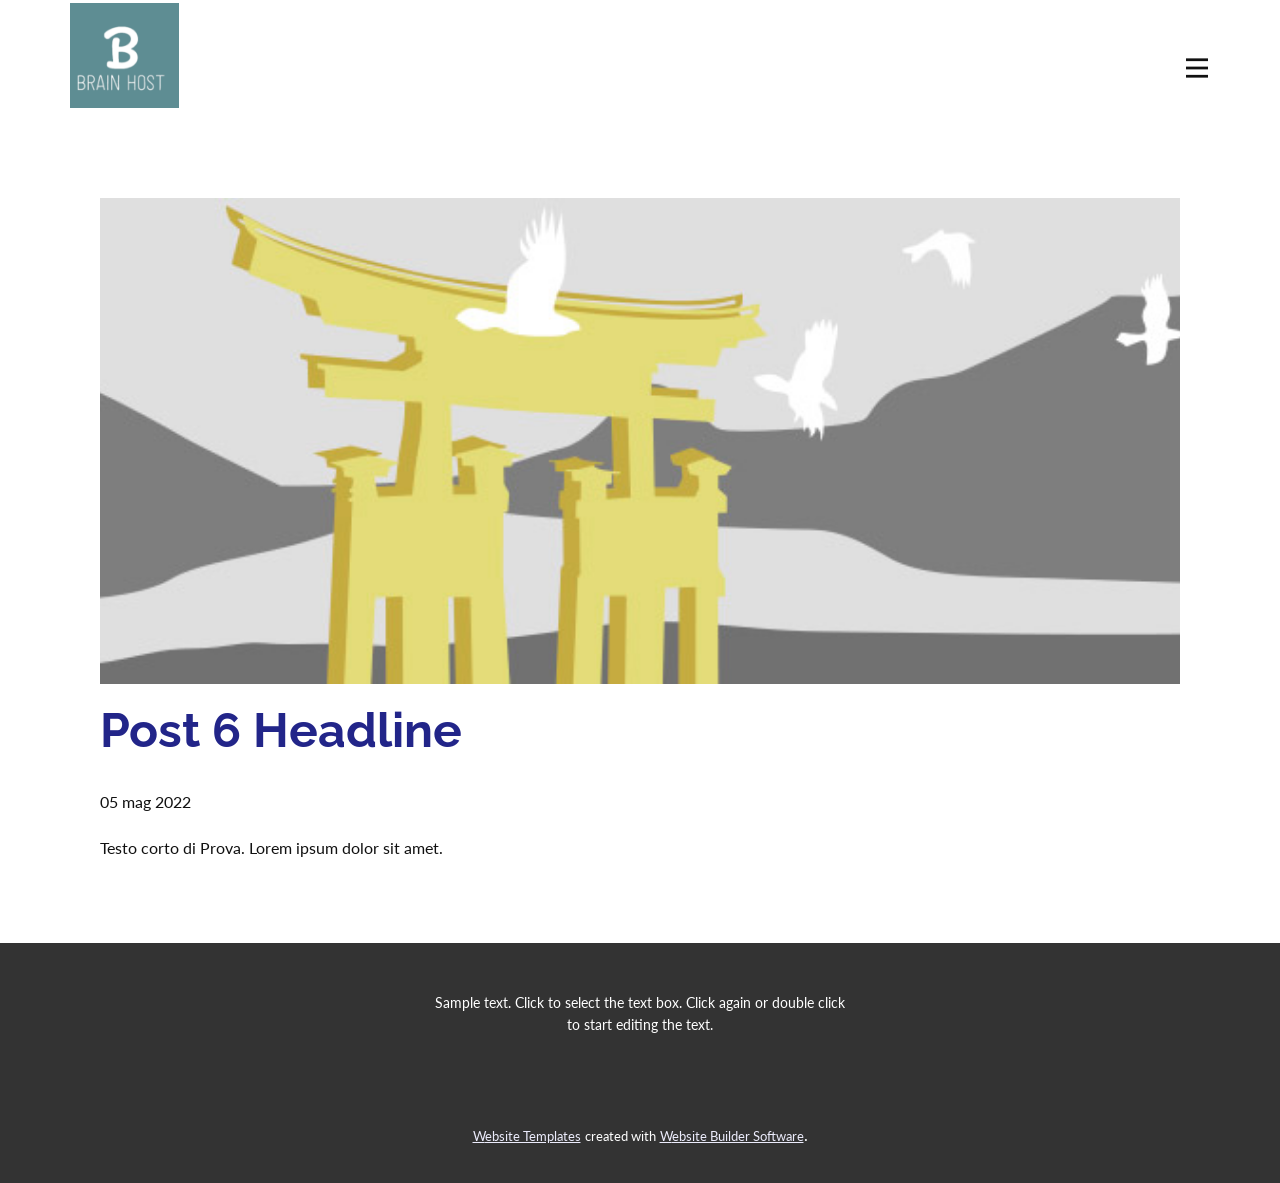
<file: blog/post-5.html>
<!doctype html>
<html style="font-size: 16px;"><head>
    <meta name="viewport" content="width=device-width, initial-scale=1.0">
    <meta charset="utf-8">
    <meta name="keywords" content="Post 1 Headline">
    <meta name="description" content="">
    <meta name="page_type" content="np-template-header-footer-from-plugin">
    <title>Post 6 Headline</title>
    <link rel="stylesheet" href="../nicepage.css" media="screen">
<link rel="stylesheet" href="../Post-Template.css" media="screen">
    <script class="u-script" type="text/javascript" src="../jquery.js" defer=""></script>
    <script class="u-script" type="text/javascript" src="../nicepage.js" defer=""></script>
    <meta name="generator" content="Nicepage 4.10.5, nicepage.com">
    <link id="u-theme-google-font" rel="stylesheet" href="https://fonts.googleapis.com/css?family=Raleway:100,100i,200,200i,300,300i,400,400i,500,500i,600,600i,700,700i,800,800i,900,900i|Lato:100,100i,300,300i,400,400i,700,700i,900,900i">
    <link id="u-page-google-font" rel="stylesheet" href="https://fonts.googleapis.com/css?family=Raleway:100,100i,200,200i,300,300i,400,400i,500,500i,600,600i,700,700i,800,800i,900,900i">
    
    
    <script type="application/ld+json">{
		"@context": "http://schema.org",
		"@type": "Organization",
		"name": "",
		"logo": "images/logo.png"
}</script>
    <meta name="theme-color" content="#222589">
  </head>
  <body class="u-body u-xl-mode"><header class="u-clearfix u-header u-header" id="sec-3385"><div class="u-clearfix u-sheet u-sheet-1">
        <a href="https://nicepage.com" class="u-image u-logo u-image-1" data-image-width="254" data-image-height="244">
          <img src="../images/logo.png" class="u-logo-image u-logo-image-1">
        </a>
        <nav class="u-menu u-menu-dropdown u-offcanvas u-menu-1" data-responsive-from="XL">
          <div class="menu-collapse" style="font-size: 1rem; letter-spacing: 0px; font-weight: 700;">
            <a class="u-button-style u-custom-border u-custom-border-color u-custom-borders u-custom-left-right-menu-spacing u-custom-padding-bottom u-custom-text-color u-custom-top-bottom-menu-spacing u-nav-link u-text-active-palette-1-base u-text-hover-palette-2-base" href="#" style="padding: 3px 0px; font-size: calc(1em + 6px);">
              <svg class="u-svg-link" viewBox="0 0 24 24"><use xmlns:xlink="http://www.w3.org/1999/xlink" xlink:href="#menu-hamburger"></use></svg>
              <svg class="u-svg-content" version="1.1" id="menu-hamburger" viewBox="0 0 16 16" x="0px" y="0px" xmlns:xlink="http://www.w3.org/1999/xlink" xmlns="http://www.w3.org/2000/svg"><g><rect y="1" width="16" height="2"></rect><rect y="7" width="16" height="2"></rect><rect y="13" width="16" height="2"></rect>
</g></svg>
            </a>
          </div>
          <div class="u-nav-container">
            <ul class="u-nav u-spacing-20 u-unstyled u-nav-1"><li class="u-nav-item"><a class="u-button-style u-nav-link u-text-active-palette-1-base u-text-grey-90 u-text-hover-palette-2-base" href="../Home.html" style="padding: 10px;">Home</a>
</li><li class="u-nav-item"><a class="u-button-style u-nav-link u-text-active-palette-1-base u-text-grey-90 u-text-hover-palette-2-base" href="../Su-di.html" style="padding: 10px;">Su di</a>
</li><li class="u-nav-item"><a class="u-button-style u-nav-link u-text-active-palette-1-base u-text-grey-90 u-text-hover-palette-2-base" href="../Contact.html" style="padding: 10px;">Contact</a>
</li></ul>
          </div>
          <div class="u-nav-container-collapse">
            <div class="u-black u-container-style u-inner-container-layout u-opacity u-opacity-95 u-sidenav">
              <div class="u-inner-container-layout u-sidenav-overflow">
                <div class="u-menu-close"></div>
                <ul class="u-align-center u-nav u-popupmenu-items u-unstyled u-nav-2"><li class="u-nav-item"><a class="u-button-style u-nav-link" href="../Home.html">Home</a>
</li><li class="u-nav-item"><a class="u-button-style u-nav-link" href="../Su-di.html">Su di</a>
</li><li class="u-nav-item"><a class="u-button-style u-nav-link" href="../Contact.html">Contact</a>
</li></ul>
              </div>
            </div>
            <div class="u-black u-menu-overlay u-opacity u-opacity-70"></div>
          </div>
        </nav>
      </div></header>
    <section class="u-align-center u-clearfix u-section-1" id="sec-ec4d">
      <div class="u-clearfix u-sheet u-valign-middle-md u-valign-middle-sm u-valign-middle-xs u-sheet-1"><!--post_details--><!--post_details_options_json--><!--{"source":""}--><!--/post_details_options_json--><!--blog_post-->
        <div class="u-container-style u-expanded-width u-post-details u-post-details-1">
          <div class="u-container-layout u-valign-middle u-container-layout-1"><!--blog_post_image-->
            <img alt="" class="u-blog-control u-expanded-width u-image u-image-default u-image-1" src="[data-uri]"><!--/blog_post_image--><!--blog_post_header-->
            <h2 class="u-blog-control u-text u-text-1">Post 6 Headline</h2><!--/blog_post_header--><!--blog_post_metadata-->
            <div class="u-blog-control u-metadata u-metadata-1"><!--blog_post_metadata_date-->
              <span class="u-meta-date u-meta-icon">05 mag 2022</span><!--/blog_post_metadata_date--><!--blog_post_metadata_category-->
              <!--/blog_post_metadata_category--><!--blog_post_metadata_comments-->
              <!--/blog_post_metadata_comments-->
            </div><!--/blog_post_metadata--><!--blog_post_content-->
            <div class="u-align-justify u-blog-control u-post-content u-text u-text-2 fr-view">
  Testo corto di Prova. Lorem ipsum dolor sit amet.
  </div><!--/blog_post_content-->
          </div>
        </div><!--/blog_post--><!--/post_details-->
      </div>
    </section>
    
    
    <footer class="u-align-center u-clearfix u-footer u-grey-80 u-footer" id="sec-d120"><div class="u-clearfix u-sheet u-sheet-1">
        <p class="u-small-text u-text u-text-variant u-text-1">Sample text. Click to select the text box. Click again or double click to start editing the text.</p>
      </div></footer>
    <section class="u-backlink u-clearfix u-grey-80">
      <a class="u-link" href="https://nicepage.com/website-templates" target="_blank">
        <span>Website Templates</span>
      </a>
      <p class="u-text">
        <span>created with</span>
      </p>
      <a class="u-link" href="" target="_blank">
        <span>Website Builder Software</span>
      </a>. 
    </section>
  
</body></html>
</file>
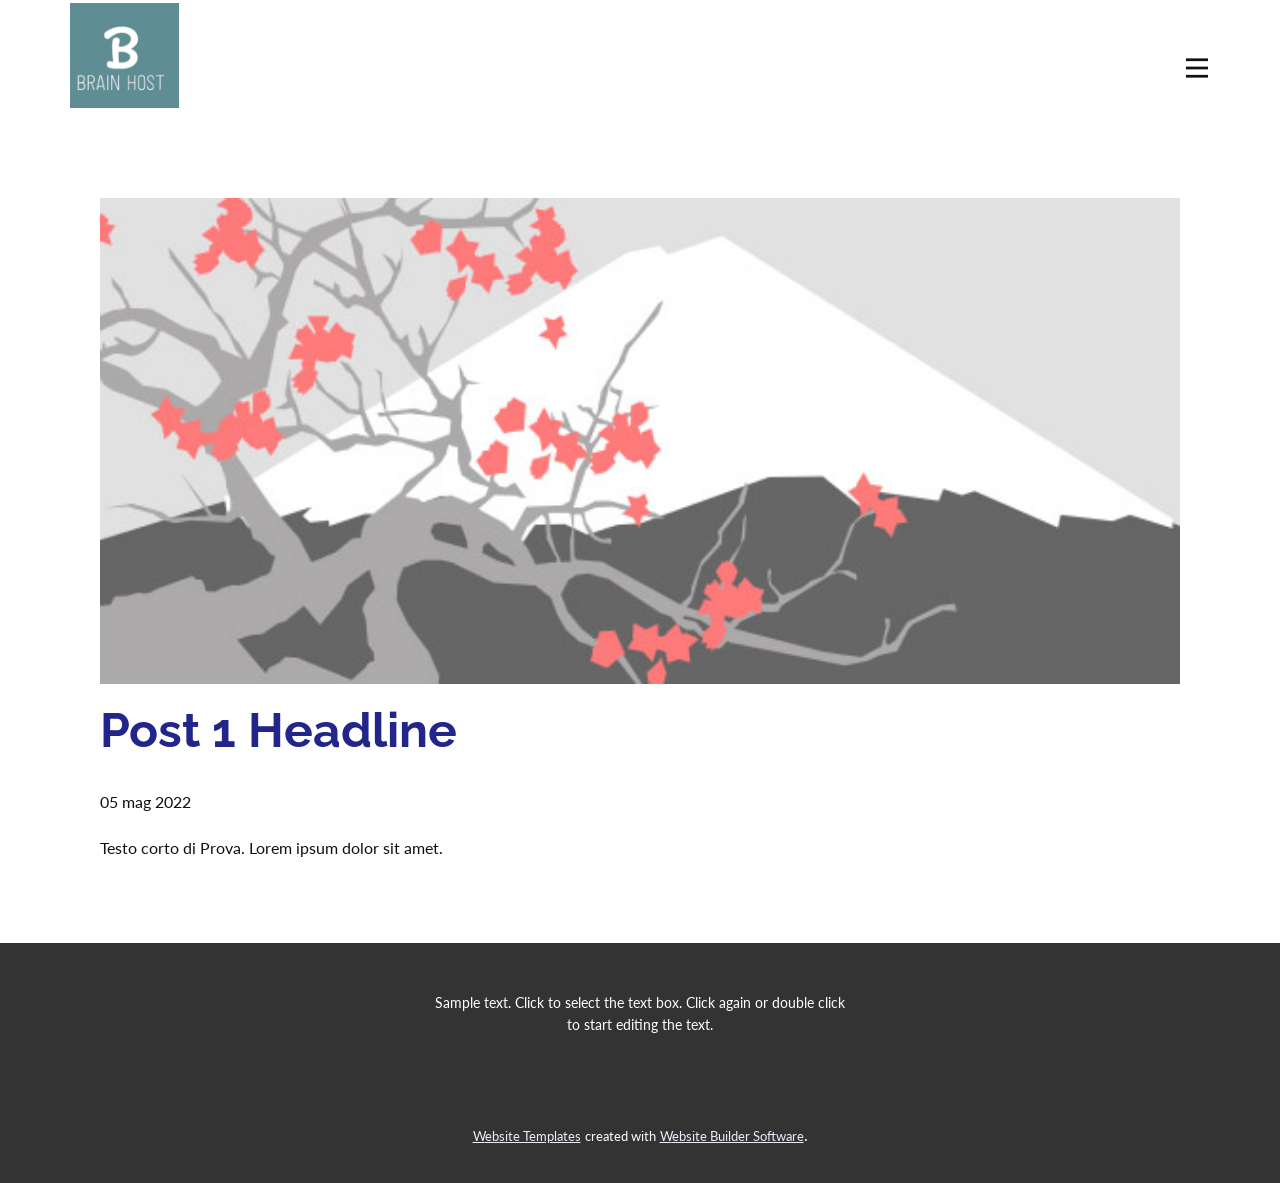
<file: blog/post.html>
<!doctype html>
<html style="font-size: 16px;"><head>
    <meta name="viewport" content="width=device-width, initial-scale=1.0">
    <meta charset="utf-8">
    <meta name="keywords" content="Post 1 Headline">
    <meta name="description" content="">
    <meta name="page_type" content="np-template-header-footer-from-plugin">
    <title>Post 1 Headline</title>
    <link rel="stylesheet" href="../nicepage.css" media="screen">
<link rel="stylesheet" href="../Post-Template.css" media="screen">
    <script class="u-script" type="text/javascript" src="../jquery.js" defer=""></script>
    <script class="u-script" type="text/javascript" src="../nicepage.js" defer=""></script>
    <meta name="generator" content="Nicepage 4.10.5, nicepage.com">
    <link id="u-theme-google-font" rel="stylesheet" href="https://fonts.googleapis.com/css?family=Raleway:100,100i,200,200i,300,300i,400,400i,500,500i,600,600i,700,700i,800,800i,900,900i|Lato:100,100i,300,300i,400,400i,700,700i,900,900i">
    <link id="u-page-google-font" rel="stylesheet" href="https://fonts.googleapis.com/css?family=Raleway:100,100i,200,200i,300,300i,400,400i,500,500i,600,600i,700,700i,800,800i,900,900i">
    
    
    <script type="application/ld+json">{
		"@context": "http://schema.org",
		"@type": "Organization",
		"name": "",
		"logo": "images/logo.png"
}</script>
    <meta name="theme-color" content="#222589">
  </head>
  <body class="u-body u-xl-mode"><header class="u-clearfix u-header u-header" id="sec-3385"><div class="u-clearfix u-sheet u-sheet-1">
        <a href="https://nicepage.com" class="u-image u-logo u-image-1" data-image-width="254" data-image-height="244">
          <img src="../images/logo.png" class="u-logo-image u-logo-image-1">
        </a>
        <nav class="u-menu u-menu-dropdown u-offcanvas u-menu-1" data-responsive-from="XL">
          <div class="menu-collapse" style="font-size: 1rem; letter-spacing: 0px; font-weight: 700;">
            <a class="u-button-style u-custom-border u-custom-border-color u-custom-borders u-custom-left-right-menu-spacing u-custom-padding-bottom u-custom-text-color u-custom-top-bottom-menu-spacing u-nav-link u-text-active-palette-1-base u-text-hover-palette-2-base" href="#" style="padding: 3px 0px; font-size: calc(1em + 6px);">
              <svg class="u-svg-link" viewBox="0 0 24 24"><use xmlns:xlink="http://www.w3.org/1999/xlink" xlink:href="#menu-hamburger"></use></svg>
              <svg class="u-svg-content" version="1.1" id="menu-hamburger" viewBox="0 0 16 16" x="0px" y="0px" xmlns:xlink="http://www.w3.org/1999/xlink" xmlns="http://www.w3.org/2000/svg"><g><rect y="1" width="16" height="2"></rect><rect y="7" width="16" height="2"></rect><rect y="13" width="16" height="2"></rect>
</g></svg>
            </a>
          </div>
          <div class="u-nav-container">
            <ul class="u-nav u-spacing-20 u-unstyled u-nav-1"><li class="u-nav-item"><a class="u-button-style u-nav-link u-text-active-palette-1-base u-text-grey-90 u-text-hover-palette-2-base" href="../Home.html" style="padding: 10px;">Home</a>
</li><li class="u-nav-item"><a class="u-button-style u-nav-link u-text-active-palette-1-base u-text-grey-90 u-text-hover-palette-2-base" href="../Su-di.html" style="padding: 10px;">Su di</a>
</li><li class="u-nav-item"><a class="u-button-style u-nav-link u-text-active-palette-1-base u-text-grey-90 u-text-hover-palette-2-base" href="../Contact.html" style="padding: 10px;">Contact</a>
</li></ul>
          </div>
          <div class="u-nav-container-collapse">
            <div class="u-black u-container-style u-inner-container-layout u-opacity u-opacity-95 u-sidenav">
              <div class="u-inner-container-layout u-sidenav-overflow">
                <div class="u-menu-close"></div>
                <ul class="u-align-center u-nav u-popupmenu-items u-unstyled u-nav-2"><li class="u-nav-item"><a class="u-button-style u-nav-link" href="../Home.html">Home</a>
</li><li class="u-nav-item"><a class="u-button-style u-nav-link" href="../Su-di.html">Su di</a>
</li><li class="u-nav-item"><a class="u-button-style u-nav-link" href="../Contact.html">Contact</a>
</li></ul>
              </div>
            </div>
            <div class="u-black u-menu-overlay u-opacity u-opacity-70"></div>
          </div>
        </nav>
      </div></header>
    <section class="u-align-center u-clearfix u-section-1" id="sec-ec4d">
      <div class="u-clearfix u-sheet u-valign-middle-md u-valign-middle-sm u-valign-middle-xs u-sheet-1"><!--post_details--><!--post_details_options_json--><!--{"source":""}--><!--/post_details_options_json--><!--blog_post-->
        <div class="u-container-style u-expanded-width u-post-details u-post-details-1">
          <div class="u-container-layout u-valign-middle u-container-layout-1"><!--blog_post_image-->
            <img alt="" class="u-blog-control u-expanded-width u-image u-image-default u-image-1" src="[data-uri]"><!--/blog_post_image--><!--blog_post_header-->
            <h2 class="u-blog-control u-text u-text-1">Post 1 Headline</h2><!--/blog_post_header--><!--blog_post_metadata-->
            <div class="u-blog-control u-metadata u-metadata-1"><!--blog_post_metadata_date-->
              <span class="u-meta-date u-meta-icon">05 mag 2022</span><!--/blog_post_metadata_date--><!--blog_post_metadata_category-->
              <!--/blog_post_metadata_category--><!--blog_post_metadata_comments-->
              <!--/blog_post_metadata_comments-->
            </div><!--/blog_post_metadata--><!--blog_post_content-->
            <div class="u-align-justify u-blog-control u-post-content u-text u-text-2 fr-view">
  Testo corto di Prova. Lorem ipsum dolor sit amet.
  </div><!--/blog_post_content-->
          </div>
        </div><!--/blog_post--><!--/post_details-->
      </div>
    </section>
    
    
    <footer class="u-align-center u-clearfix u-footer u-grey-80 u-footer" id="sec-d120"><div class="u-clearfix u-sheet u-sheet-1">
        <p class="u-small-text u-text u-text-variant u-text-1">Sample text. Click to select the text box. Click again or double click to start editing the text.</p>
      </div></footer>
    <section class="u-backlink u-clearfix u-grey-80">
      <a class="u-link" href="https://nicepage.com/website-templates" target="_blank">
        <span>Website Templates</span>
      </a>
      <p class="u-text">
        <span>created with</span>
      </p>
      <a class="u-link" href="" target="_blank">
        <span>Website Builder Software</span>
      </a>. 
    </section>
  
</body></html>
</file>
